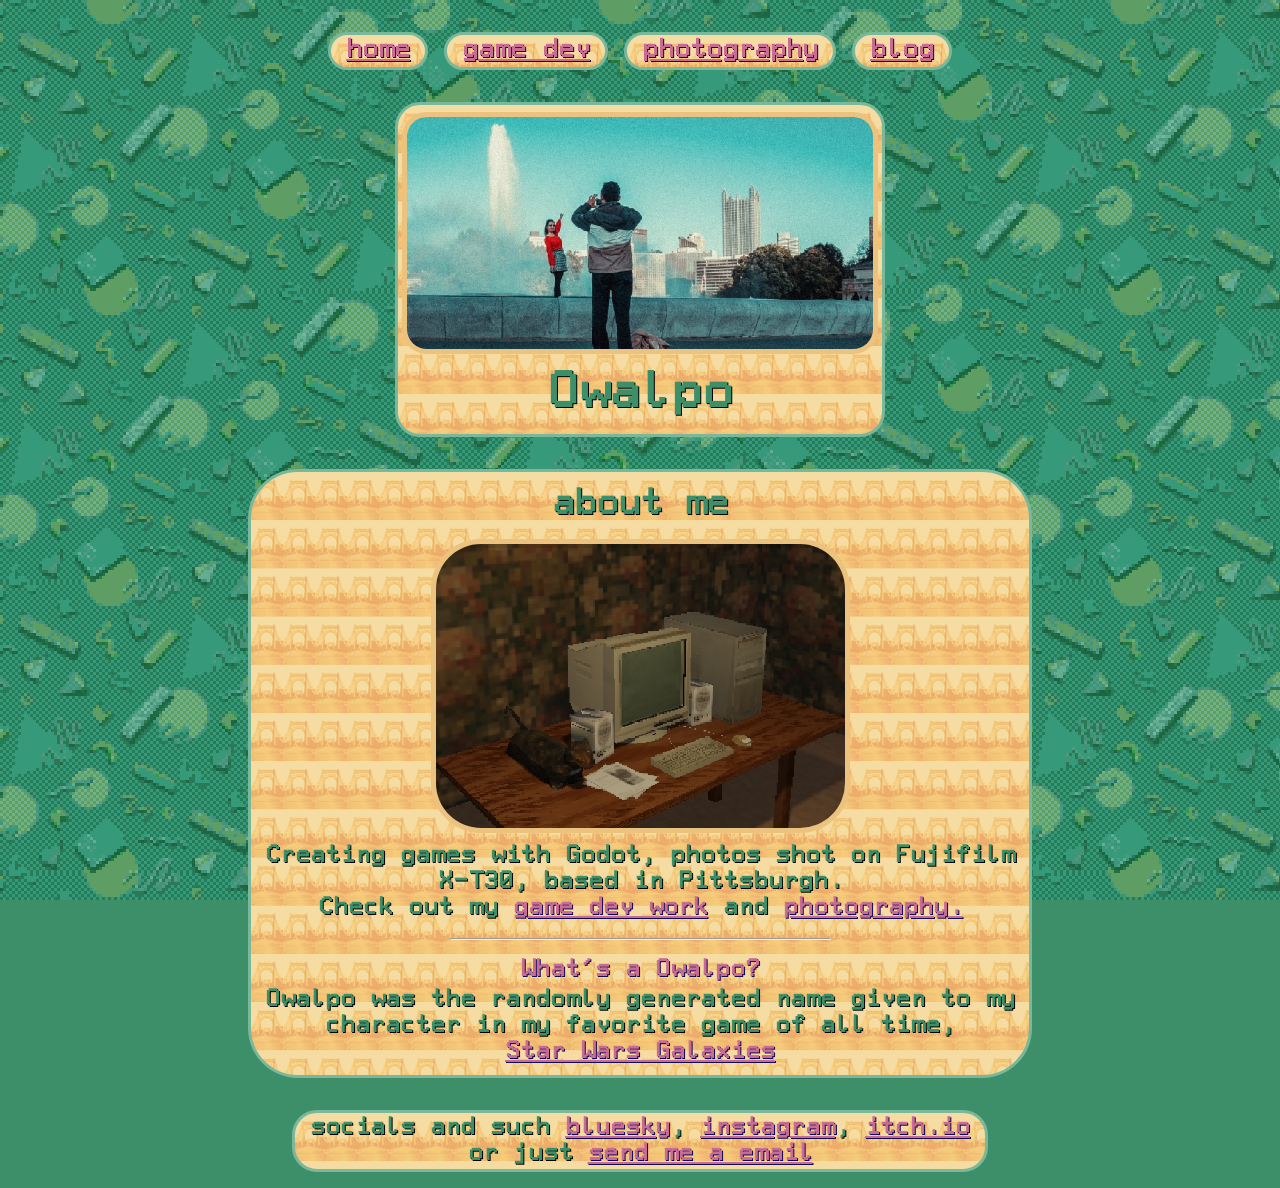
<file: index.html>
<!DOCTYPE html>
<html lang="en">
<head>
	<meta charset="UTF-8">
    <meta name="viewport" content="width=device-width, initial-scale=1.0">
	<title>Home Page</title>
	<link rel="stylesheet" href="style.css">
</head >
<body>
<div class="top-nav">
	<div class="window">
		<a href="index.html">home</a>
	</div>
	<div class="window">
		<a href="gamedev.html">game dev</a>
	</div>
	<div class="window">
		<a href="photography.html">photography</a>
	</div>
	<div class="window">
		<a href="blog.html">blog</a>
	</div>
</div>
<div id="container">
	<section class="welcome">
		<div class="header">
			<img src="images\header.jpeg">
			<h2>   Owalpo   </h2>
		</div>
	</section>
	<section class="info">
		<div class ="list">
			<h2>about me</h2>
			<img src="images\computer.jpeg" class="infoimages">
			<div style="text-align: center; padding: 2px;">
				<p>Creating games with Godot, photos shot on Fujifilm X-T30, based in Pittsburgh. <br>Check out my <a href="gamedev.html">game dev work</a> and <a href="photography.html">photography.</a></p><hr style="width: 50%"> <p style="color:#C86C94; text-shadow:1px 1px 0px #110955;">What's a Owalpo?</p> Owalpo was the randomly generated name given to my character in my favorite game of all time,<br> <a href="https://en.wikipedia.org/wiki/Star_Wars_Galaxies">Star Wars Galaxies</a>
			</div>
		</div>
	</section>
</div>
<section class="info">
	<div class="window">
		socials and such
		<a href="https://bsky.app/profile/owalpo.com">bluesky</a>, <a href="https://www.instagram.com/owalpo/">instagram</a>, <a href="https://owalpo.itch.io/">itch.io</a>
		<center>or just <a href="mailto:wwrv1c9k3@mozmail.com">send me a email</a> </center>
	</div>
</section>	
<body>
</html>
</file>
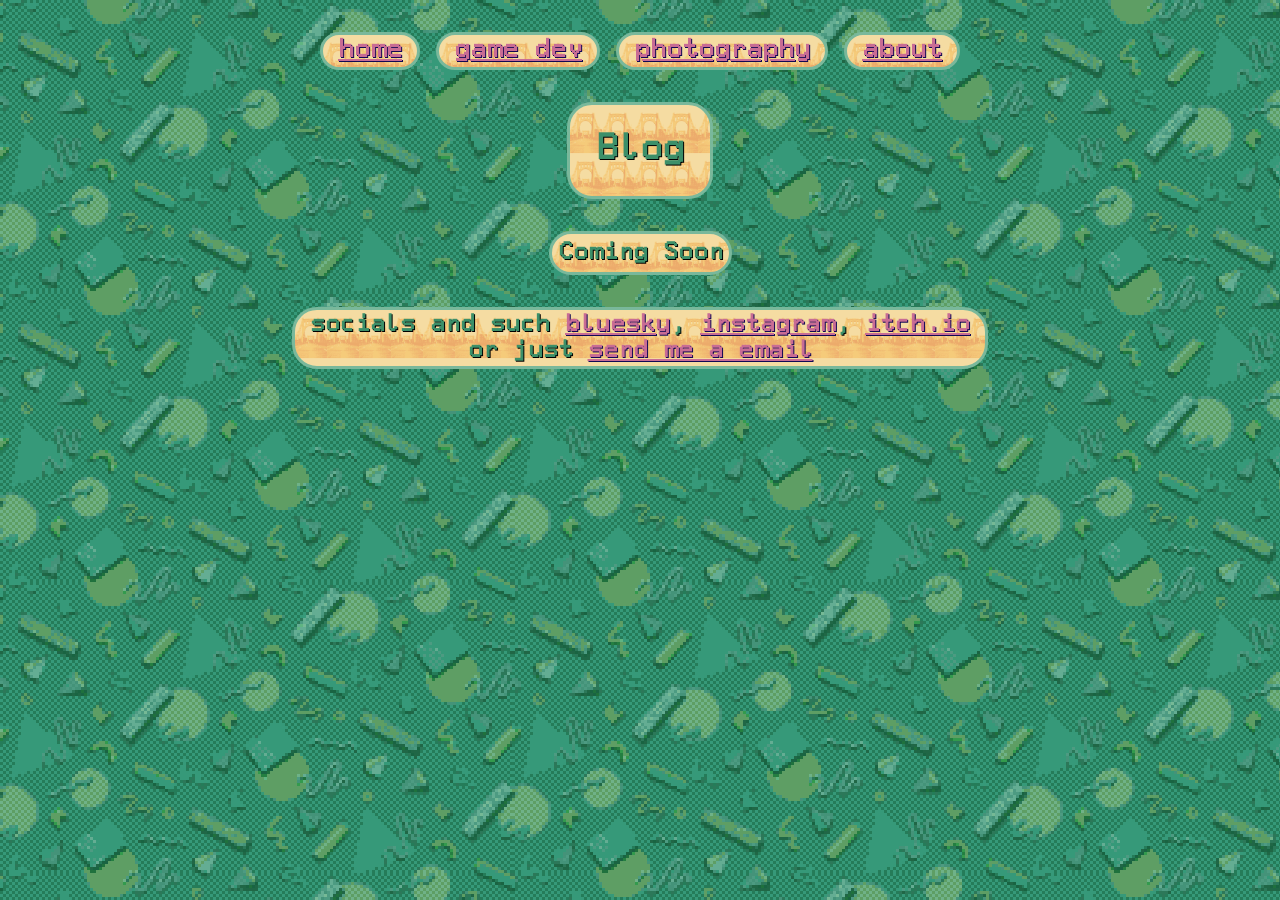
<file: blog.html>
<!DOCTYPE html>
<html lang="en">
<head> 
	<meta charset="UTF-8">
    <meta name="viewport" content="width=device-width, initial-scale=1.0">
	<title>blog</title>
	<link rel="stylesheet" href="style.css">
</head >
<body>
<div class="top-nav">
	<div class="window">
		<a href="index.html">home</a>
	</div>
	<div class="window">
		<a href="gamedev.html">game dev</a>
	</div>
	<div class="window">
		<a href="photography.html">photography</a>
	</div>
	<div class="window">
		<a href="about.html">about</a>
	</div>
</div>
<div id="container">
	<section class="info">
	<div class ="window" style="padding: 16px">
		<h2> Blog </h2>
	</section>
</div>
<div id="container">
	<section class="info">
	<div class ="window" style="padding: 2px">
		<p>Coming Soon</p>
	</section>
</div>
<section class="info">
	<div class="window">
		socials and such
		<a href="https://bsky.app/profile/owalpo.com">bluesky</a>, <a href="https://www.instagram.com/owalpo/">instagram</a>, <a href="https://owalpo.itch.io/">itch.io</a>
		<center>or just <a href="mailto:wwrv1c9k3@mozmail.com">send me a email</a> </center>
	</div>
</section>	
<body>
</html>
</file>
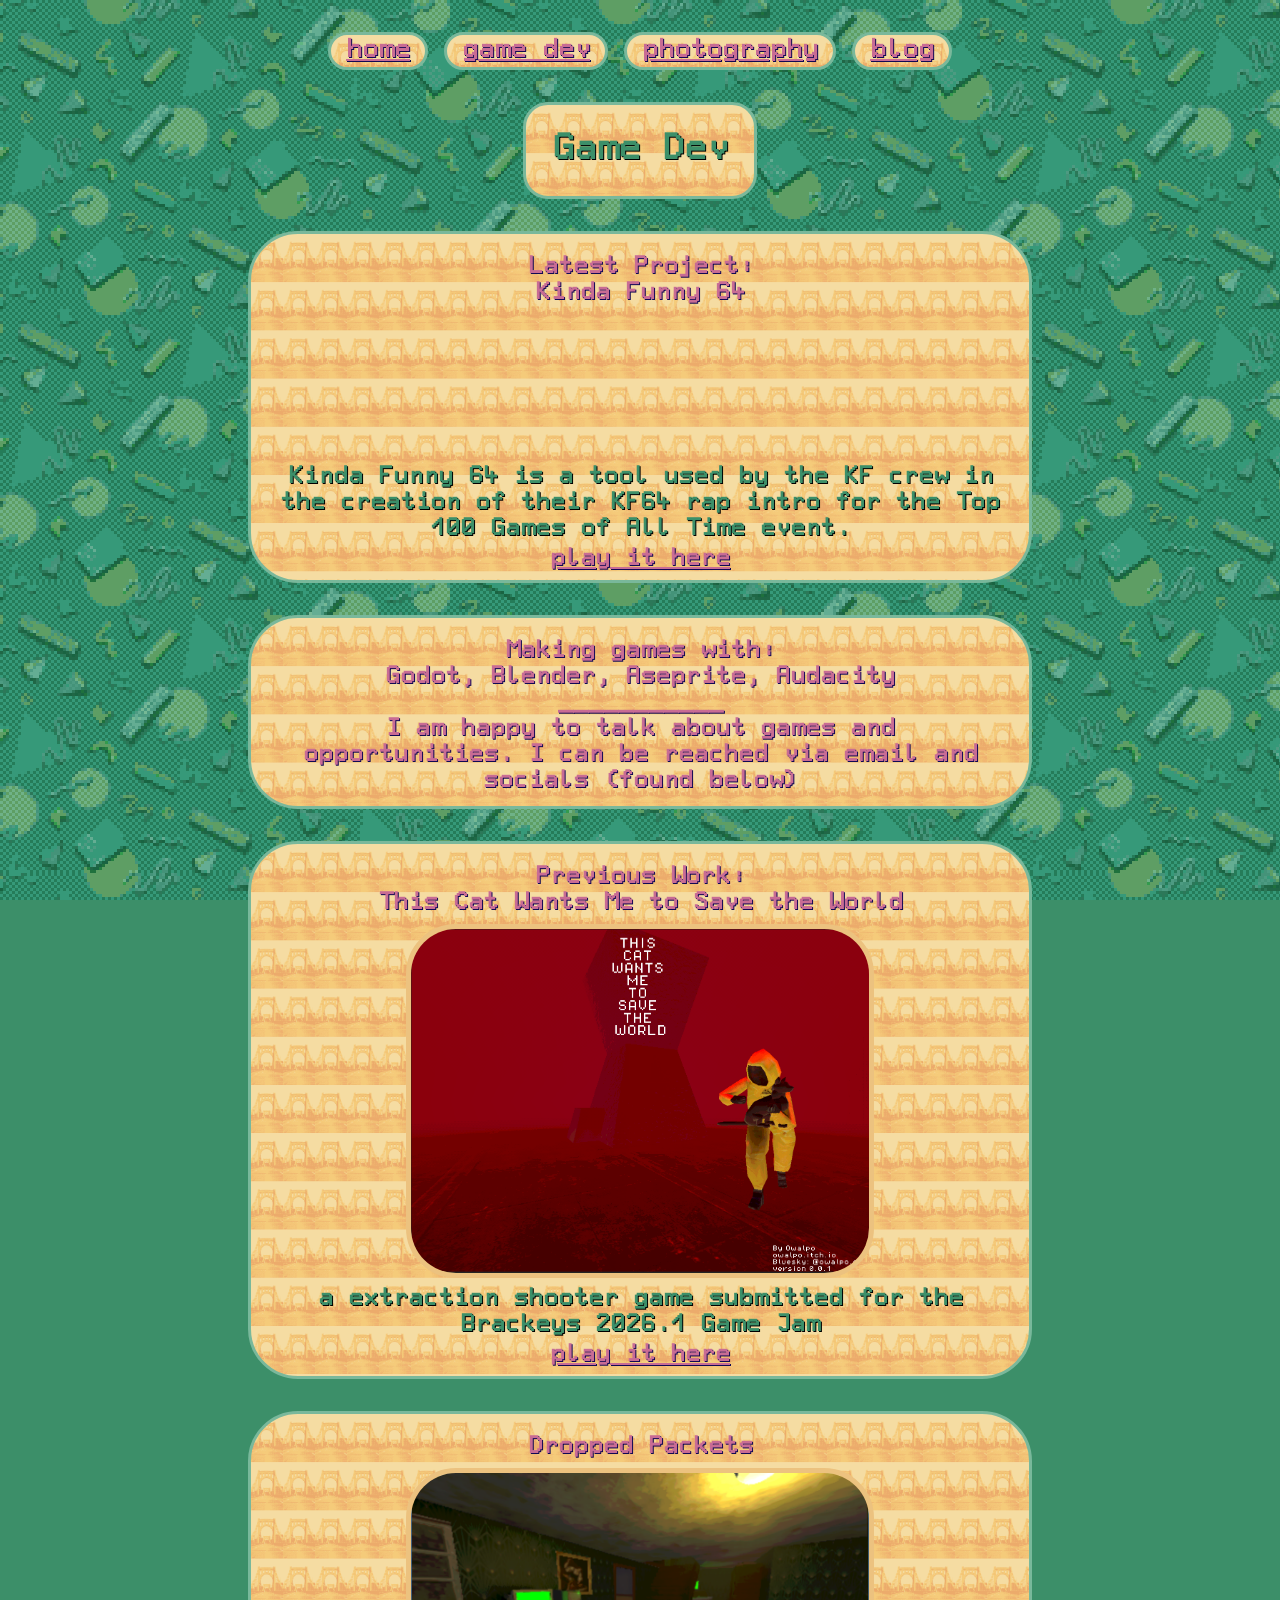
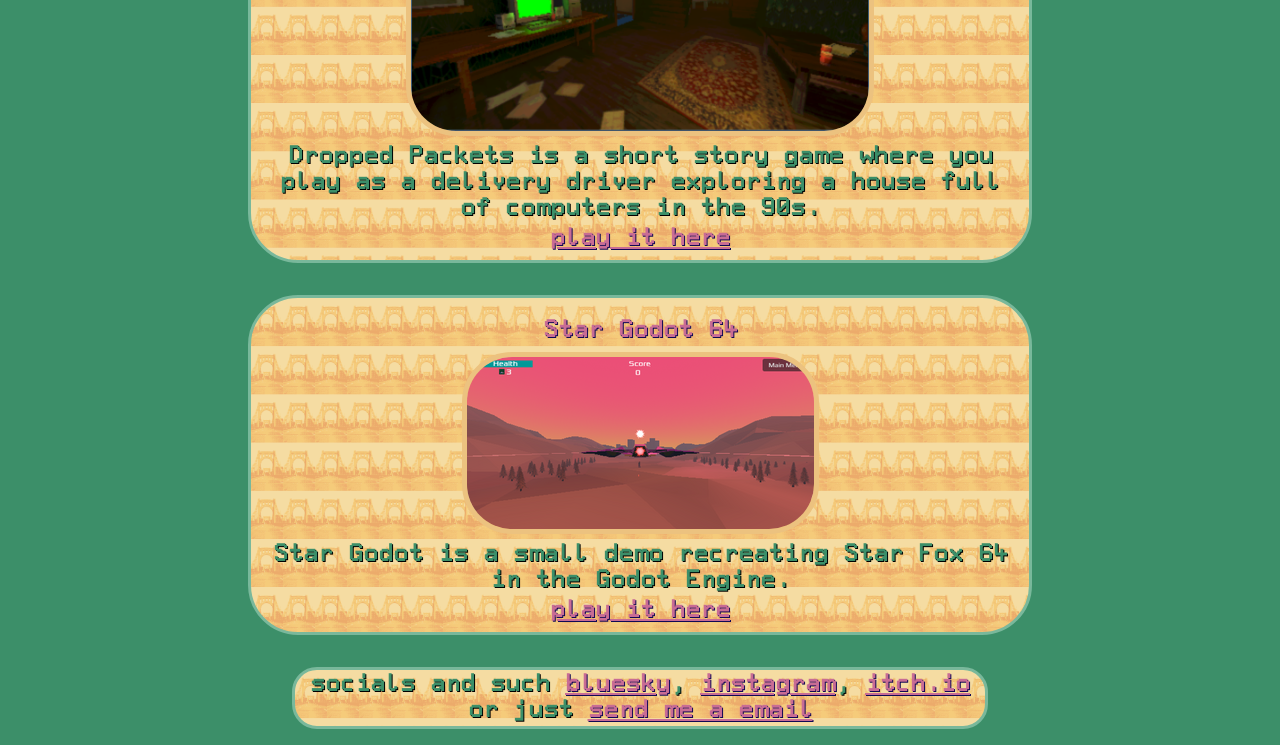
<file: gamedev.html>
<!DOCTYPE html>
<html lang="en">
<head> 
	<meta charset="UTF-8">
    <meta name="viewport" content="width=device-width, initial-scale=1.0">
	<title>game dev</title>
	<link rel="stylesheet" href="style.css">
</head >
<body>
<div class="top-nav">
	<div class="window">
		<a href="index.html">home</a>
	</div>
	<div class="window">
		<a href="gamedev.html">game dev</a>
	</div>
	<div class="window">
		<a href="photography.html">photography</a>
	</div>
	<div class="window">
		<a href="blog.html">blog</a>
	</div>
</div>
<div id="container">
	<section class="info">
	<div class ="window" style="padding: 16px">
		<h2> Game Dev </h2>
	</div>
	</section>
</div>
<div id="container">
	<section class="info">
		<div class ="list">
			<p class="title">Latest Project:<br>
			Kinda Funny 64</p>
			<iframe src="https://www.youtube.com/embed/CD7bFHFtFhk?si=ykWd28kH-kMbJkBl" title="YouTube video player" frameborder="0" allow="accelerometer; autoplay; clipboard-write; encrypted-media; gyroscope; picture-in-picture; web-share" referrerpolicy="strict-origin-when-cross-origin" allowfullscreen></iframe>
			<p> Kinda Funny 64 is a tool used by the KF crew in the creation of their KF64 rap intro for the Top 100 Games of All Time event.</p>
			<a href="https://owalpo.itch.io/kinda-funny-64">play it here</a>
		</div>
	</section>
</div>
<div id="container">
	<section class="info">
		<div class ="list">
			<p class="title">Making games with:<br>
			Godot, Blender, Aseprite, Audacity<br>___________<br>
			I am happy to talk about games and opportunities. I can be reached via email and socials (found below) </p>
		</div>
	</section>
</div>
<div id="container">
	<section class="info">
		<div class ="list">
			<p class="title">Previous Work:<br>
			This Cat Wants Me to Save the World</p>
			<img src="images\catsave.png" class="infoimages">
			<p> a extraction shooter game submitted for the Brackeys 2026.1 Game Jam</p>
			<a href="https://owalpo.itch.io/cat-save-the-world">play it here</a>
		</div>
	</section>
</div>
<div id="container">
	<section class="info">
		<div class ="list">
			<p class="title">Dropped Packets</p>
			<img src="images\drop.png" class="infoimages">
			<p>Dropped Packets is a short story game where you play as a delivery driver exploring a house full of computers in the 90s.</p>
			<a href="https://owalpo.itch.io/dropped-packets">play it here</a>
		</div>
	</section>
	<section class="info">
		<div class ="list">
			<p class="title">Star Godot 64</p>
			<img src="images\star.png" class="infoimages">
			<p>Star Godot is a small demo recreating Star Fox 64 in the Godot Engine.</p>
			<a href="https://owalpo.itch.io/star-godot">play it here</a>
		</div>
	</section>
</div>
<section class="info">
	<div class="window">
		socials and such
		<a href="https://bsky.app/profile/owalpo.com">bluesky</a>, <a href="https://www.instagram.com/owalpo/">instagram</a>, <a href="https://owalpo.itch.io/">itch.io</a>
		<center>or just <a href="mailto:wwrv1c9k3@mozmail.com">send me a email</a> </center>
	</div>
</section>	
<body>
</html>
</file>
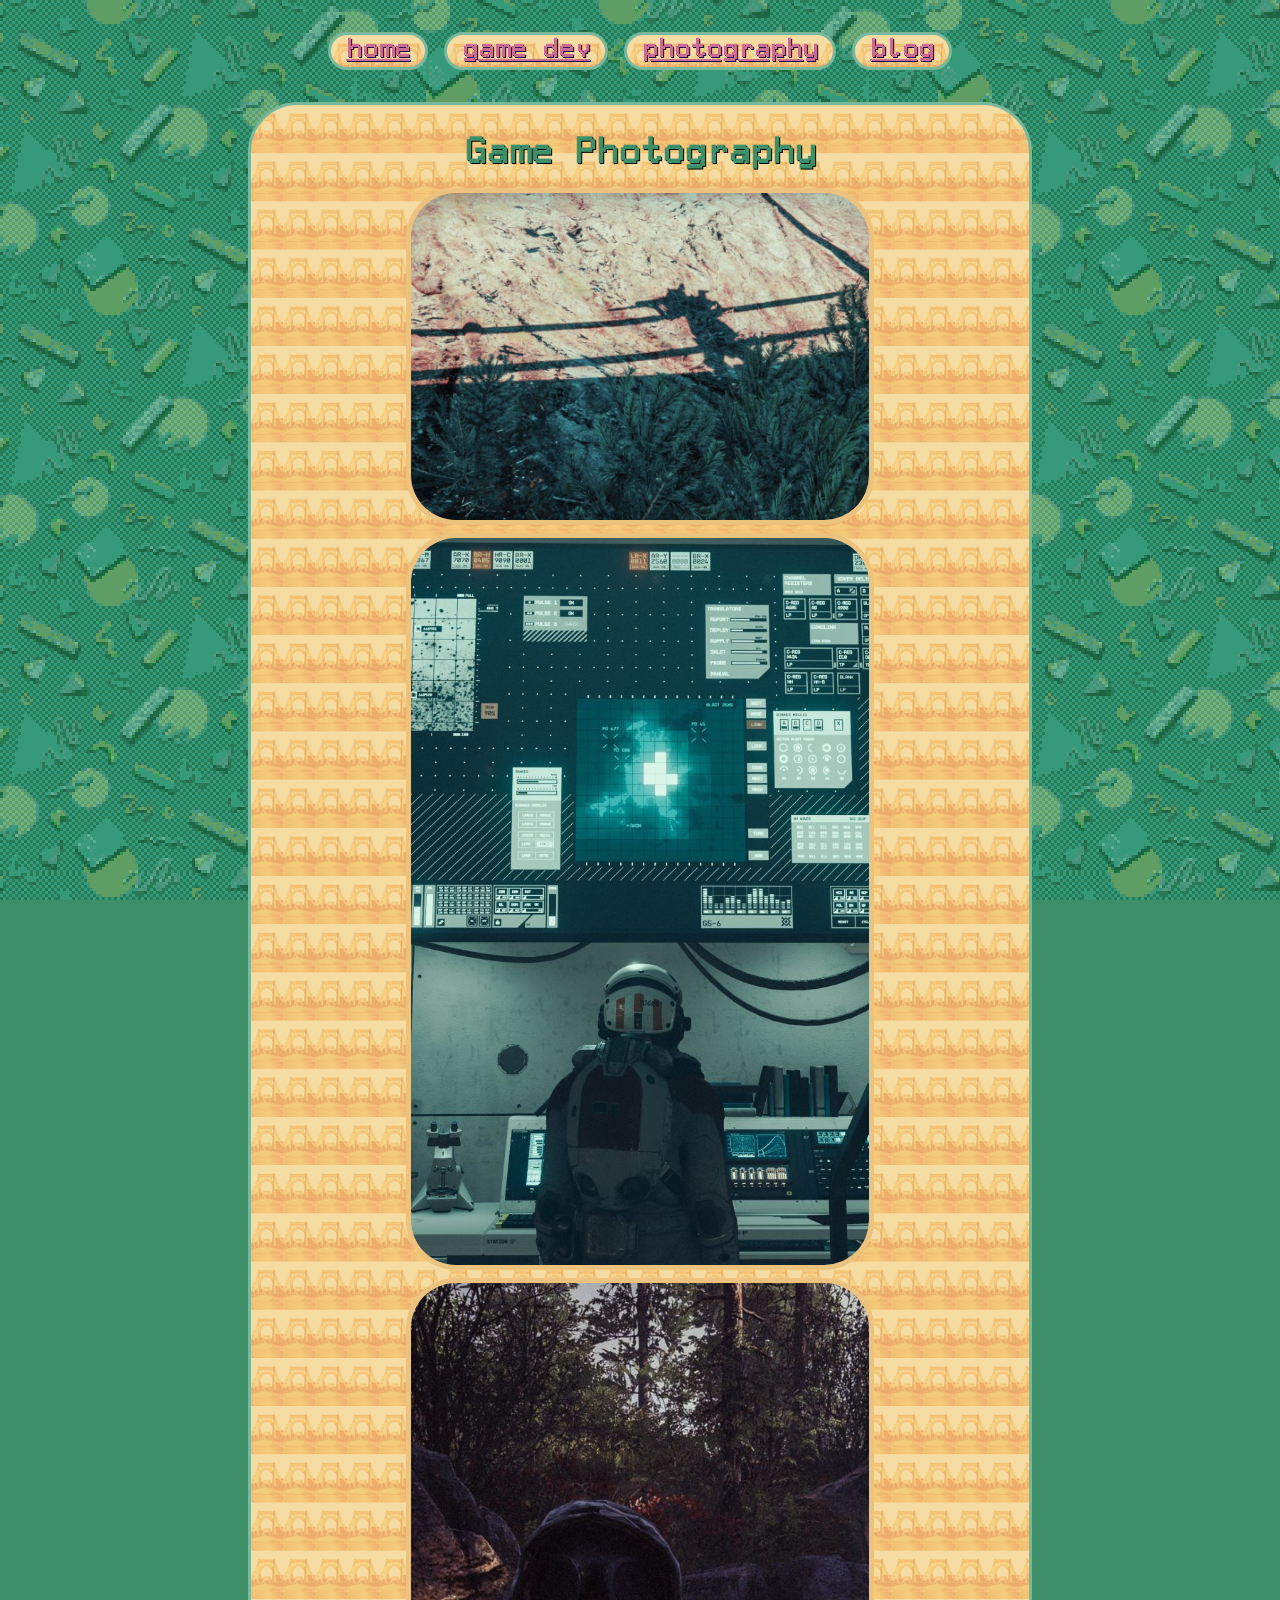
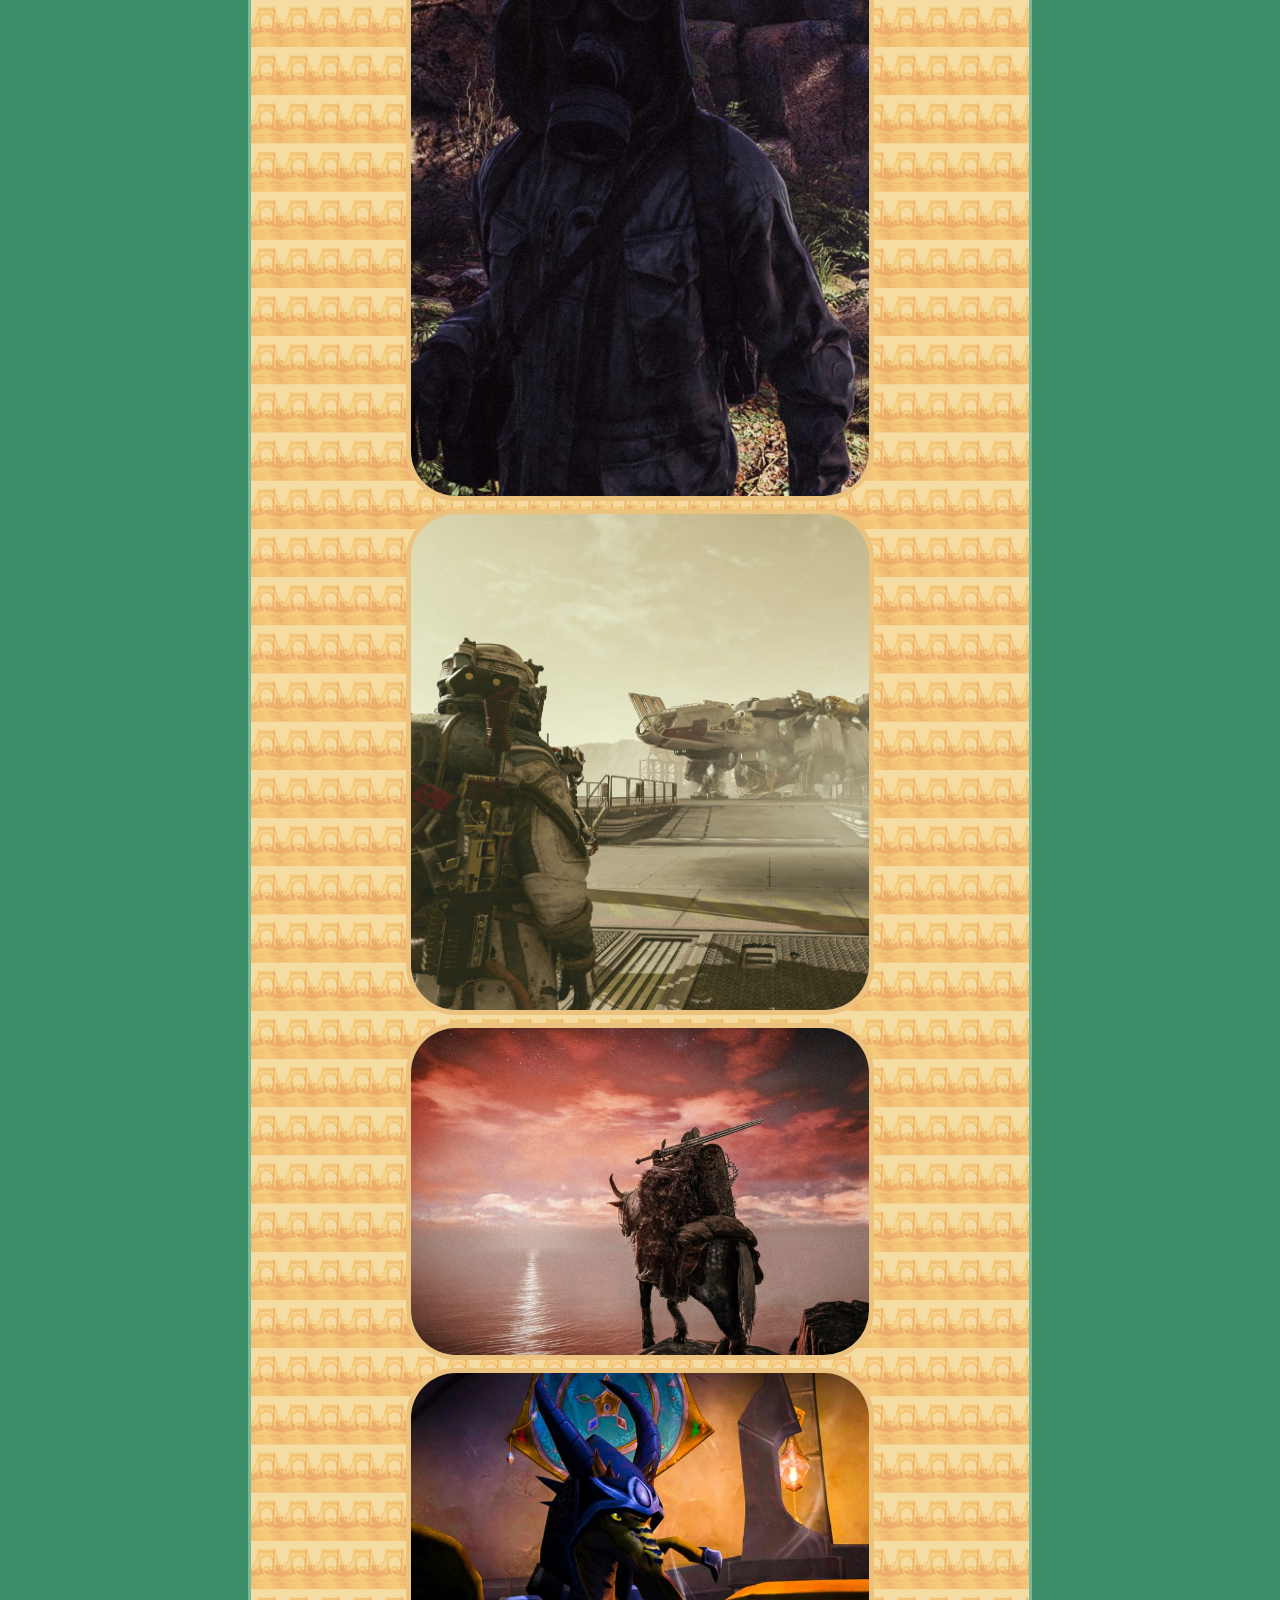
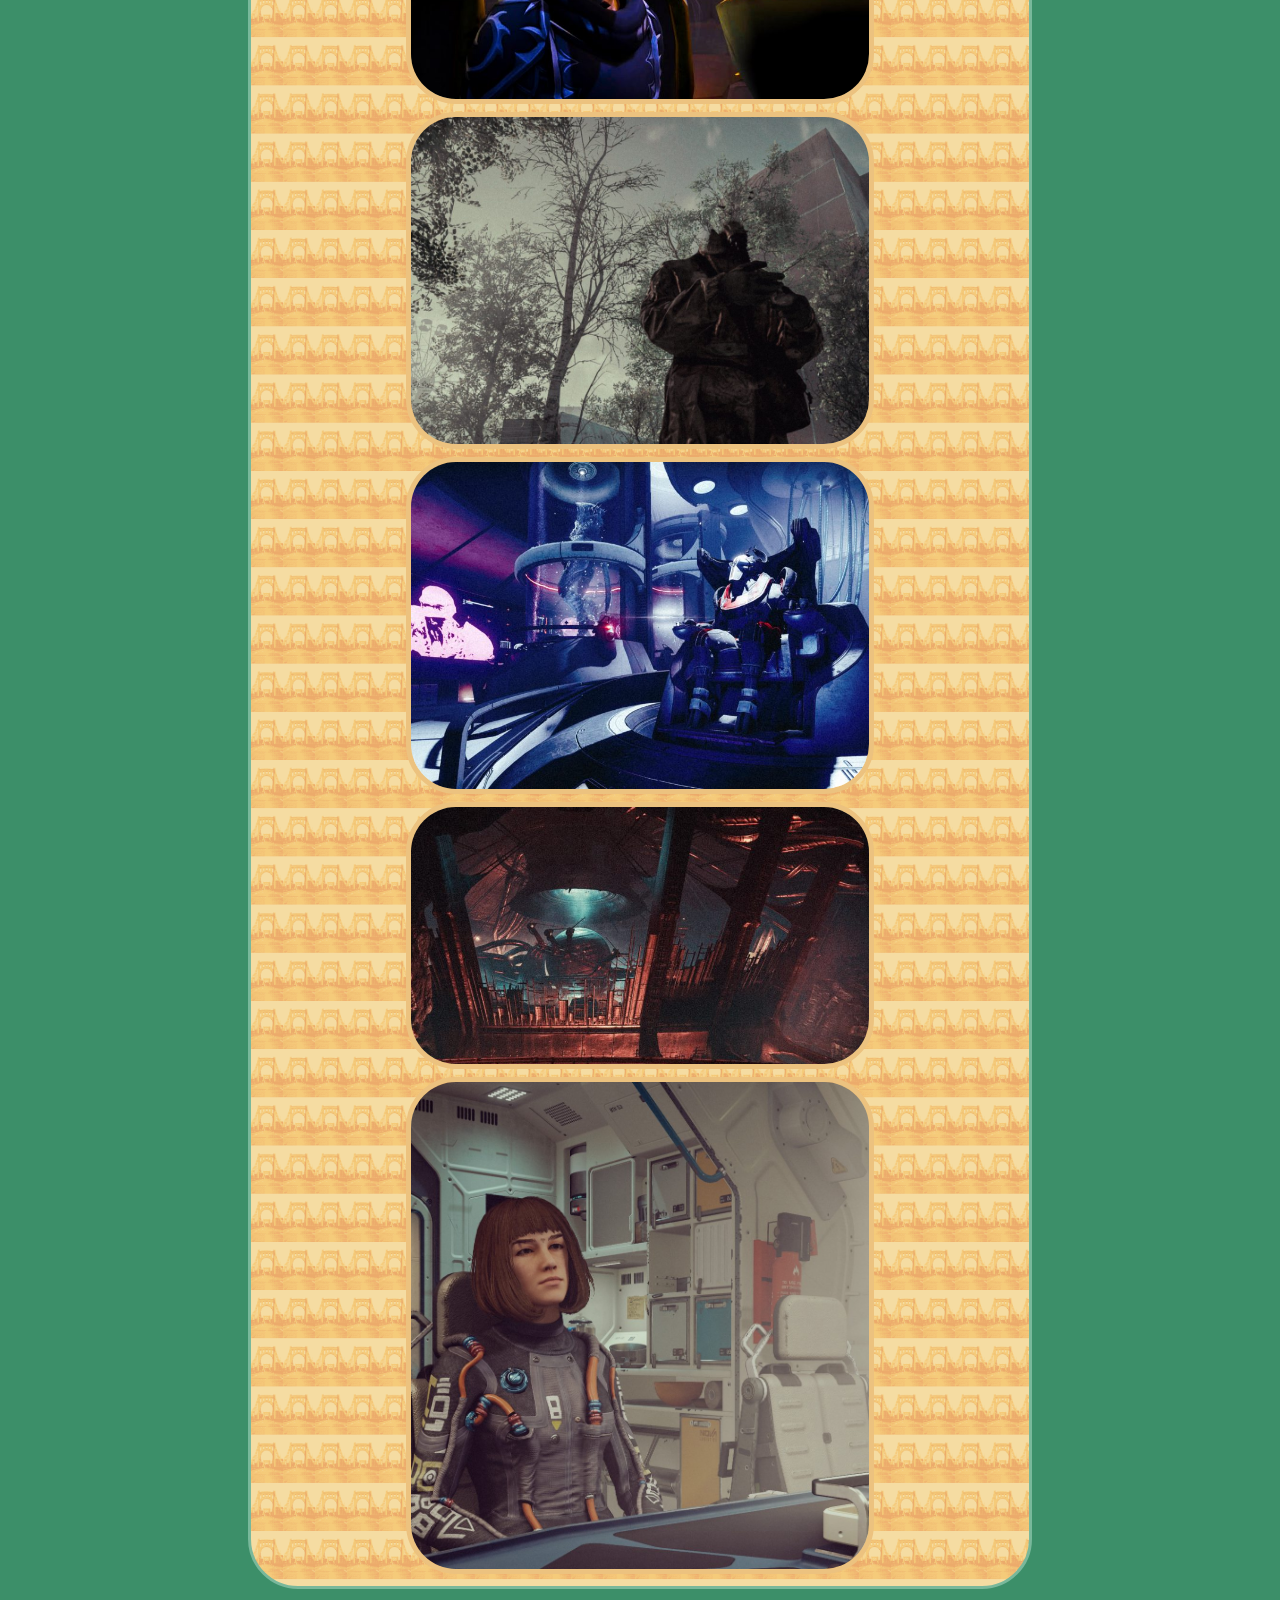
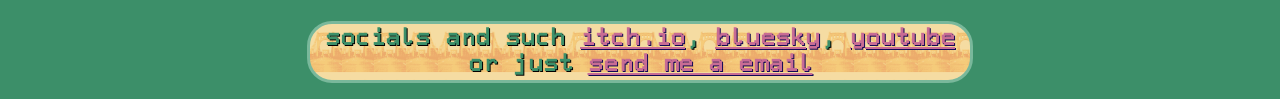
<file: gamephotography.html>
<!DOCTYPE html>
<html lang="en">
<head> 
	<meta charset="UTF-8">
    <meta name="viewport" content="width=device-width, initial-scale=1.0">
	<title>game photography</title>
	<link rel="stylesheet" href="style.css">
</head >
<body>
<div class="top-nav">
	<div class="window">
		<a href="index.html">home</a>
	</div>
	<div class="window">
		<a href="gamedev.html">game dev</a>
	</div>
	<div class="window">
		<a href="photography.html">photography</a>
	</div>
	<div class="window">
		<a href="blog.html">blog</a>
	</div>
</div>
<div id="container">
	<section class="info">
		<div class ="list">
			<h2 style="padding-top: 16px; padding-left: 16px; padding-right:16px">Game Photography</h2>
			<img src="images\v1.jpeg" class="infoimages">
			<img src="images\v2.jpeg" class="infoimages">
			<img src="images\v3.jpeg" class="infoimages">
			<img src="images\v4.jpeg" class="infoimages">
			<img src="images\v5.jpeg" class="infoimages">
			<img src="images\v6.jpeg" class="infoimages">
			<img src="images\v7.jpeg" class="infoimages">
			<img src="images\v8.jpeg" class="infoimages">
			<img src="images\v9.jpeg" class="infoimages">
			<img src="images\v10.jpeg" class="infoimages">
		</div>
	</section>
</div>

<section class="info">
	<div class="window">
		socials and such
		<a href="https://owalpo.itch.io/">itch.io</a>, <a href="https://bsky.app/profile/owalpo.com">bluesky</a>, <a href="https://www.youtube.com/@Owalpo">youtube</a>
		<center>or just <a href="mailto:wwrv1c9k3@mozmail.com">send me a email</a> </center>
	</div>
</section>	
<body>
</html>
</file>
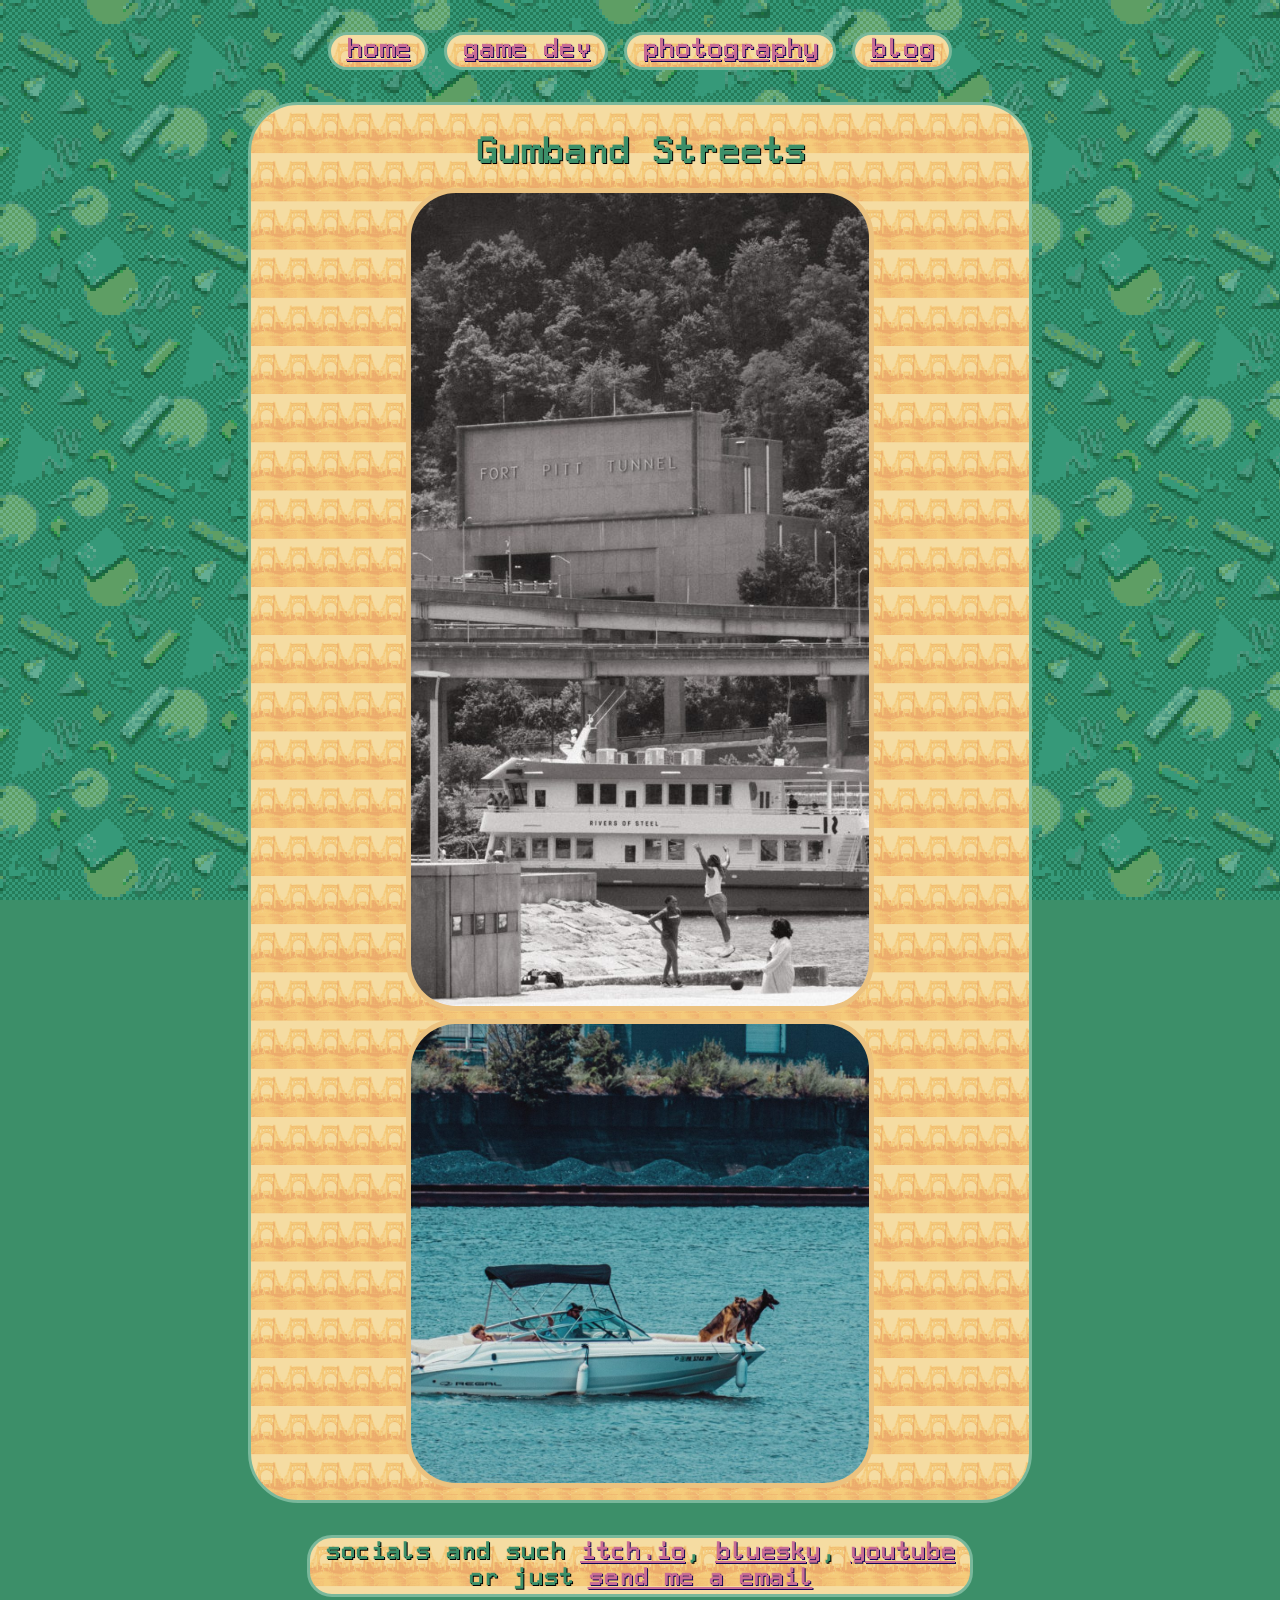
<file: gumbandstreets.html>
<!DOCTYPE html>
<html lang="en">
<head> 
	<meta charset="UTF-8">
    <meta name="viewport" content="width=device-width, initial-scale=1.0">
	<title>gumband streets</title>
	<link rel="stylesheet" href="style.css">
</head >
<body>
<div class="top-nav">
	<div class="window">
		<a href="index.html">home</a>
	</div>
	<div class="window">
		<a href="gamedev.html">game dev</a>
	</div>
	<div class="window">
		<a href="photography.html">photography</a>
	</div>
	<div class="window">
		<a href="blog.html">blog</a>
	</div>
</div>
<div id="container">
	<section class="info">
		<div class ="list">
			<h2 style="padding-top: 16px; padding-left: 16px; padding-right:16px">Gumband Streets</h2>
			<img src="images\g1.jpeg" class="infoimages">
			<img src="images\g2.jpeg" class="infoimages">
		</div>
	</section>
</div>

<section class="info">
	<div class="window">
		socials and such
		<a href="https://owalpo.itch.io/">itch.io</a>, <a href="https://bsky.app/profile/owalpo.com">bluesky</a>, <a href="https://www.youtube.com/@Owalpo">youtube</a>
		<center>or just <a href="mailto:wwrv1c9k3@mozmail.com">send me a email</a> </center>
	</div>
</section>	
<body>
</html>
</file>
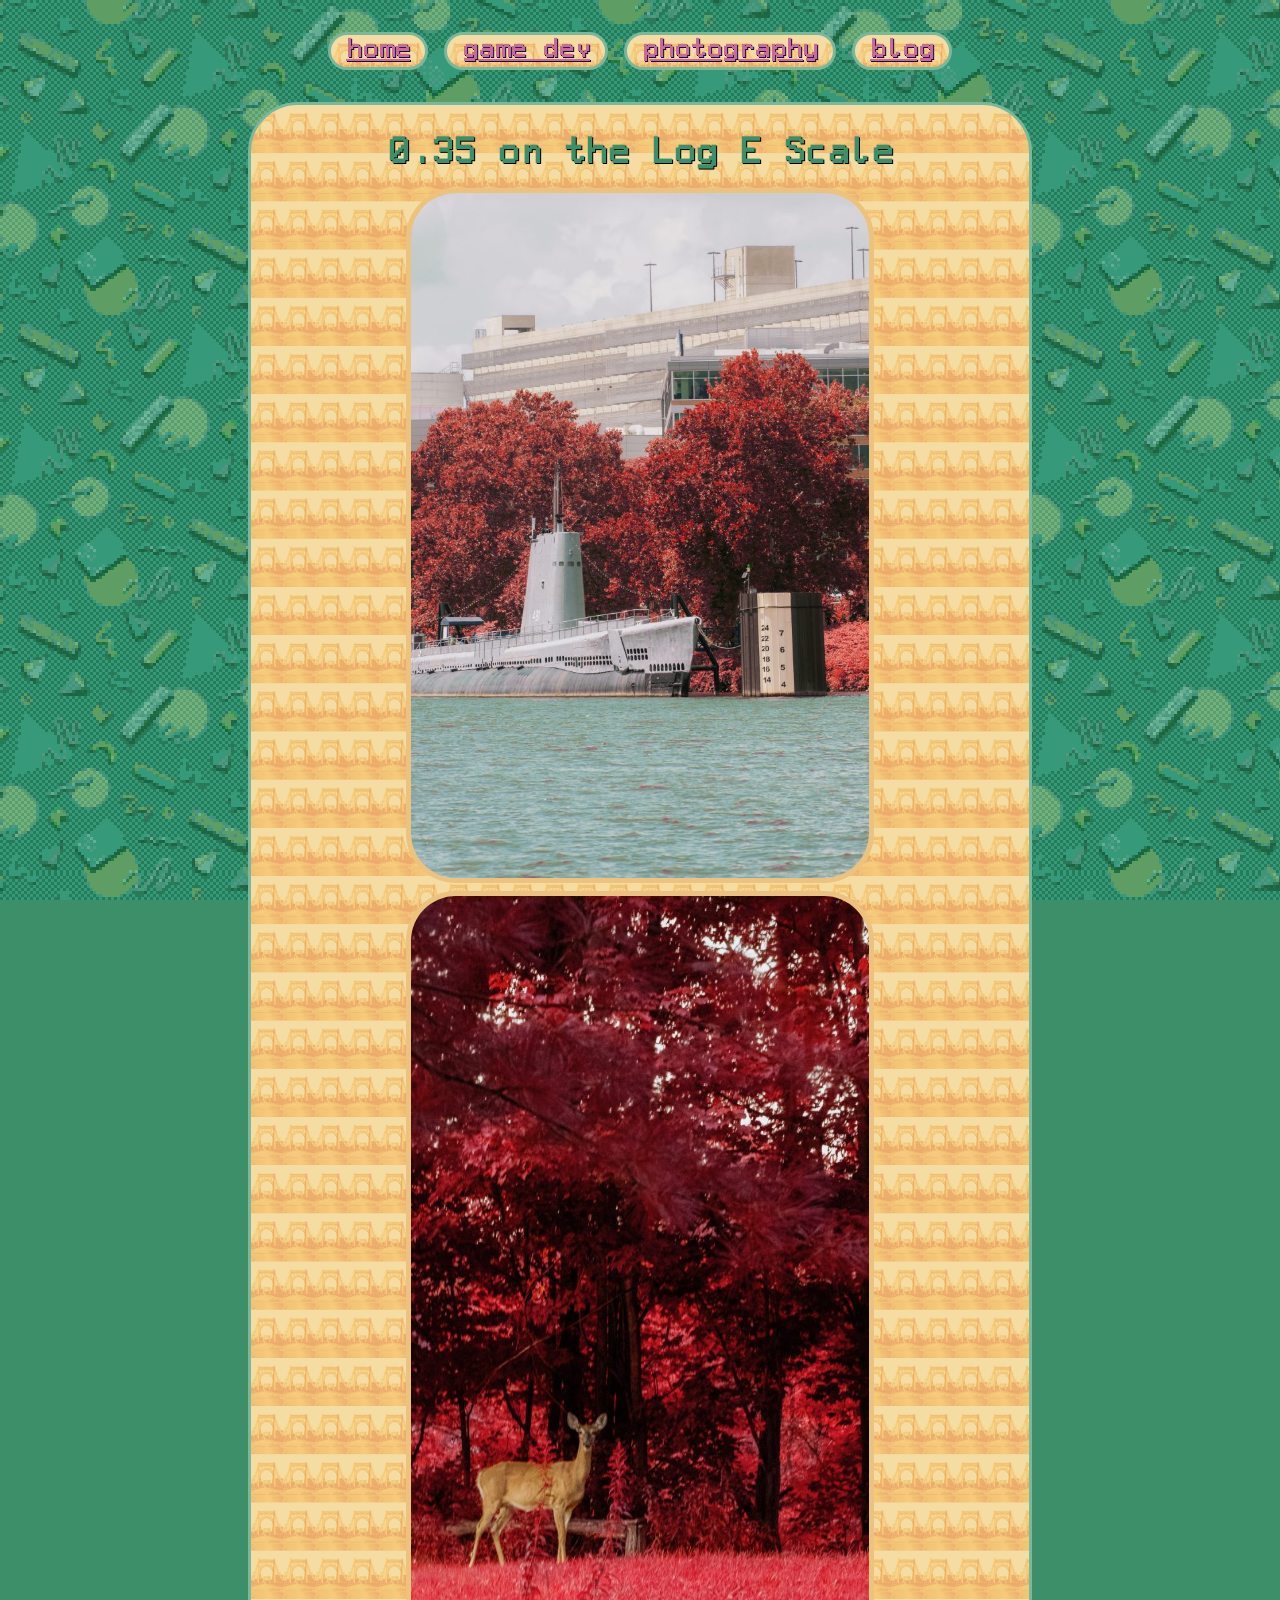
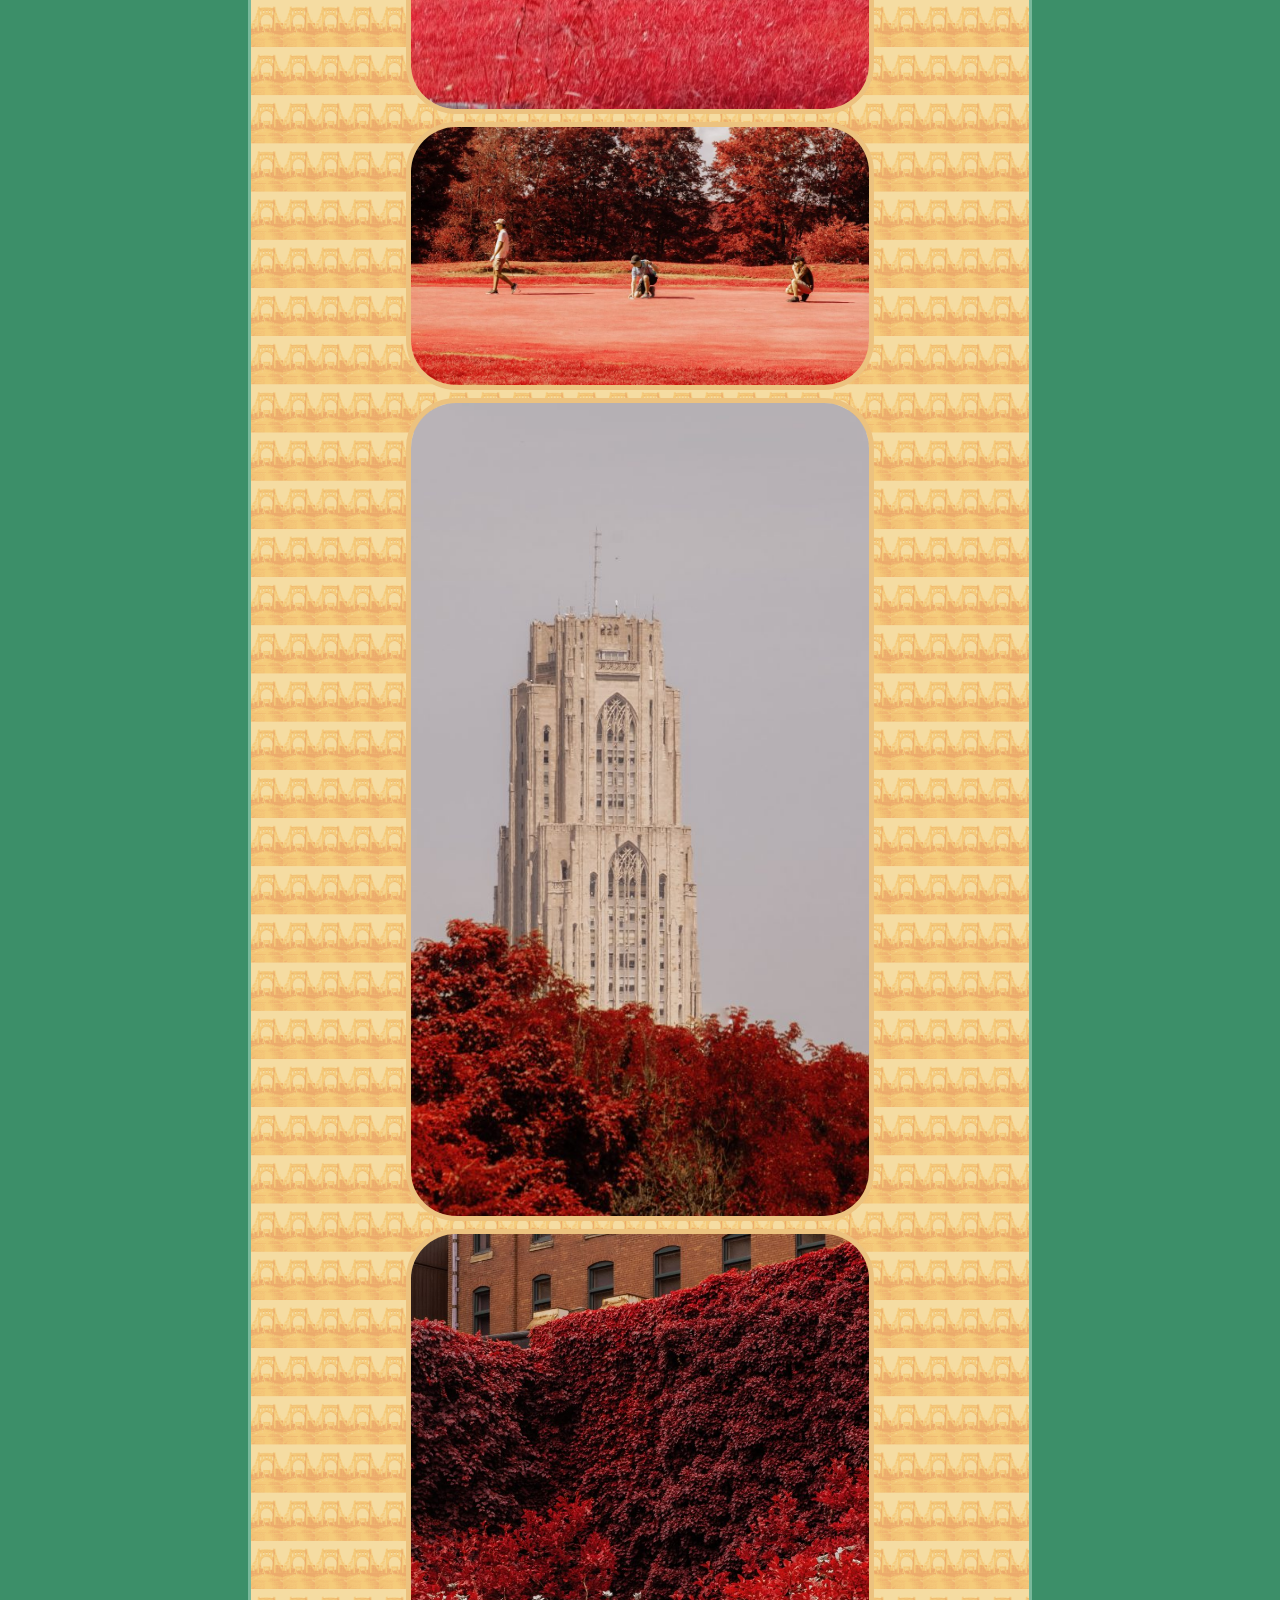
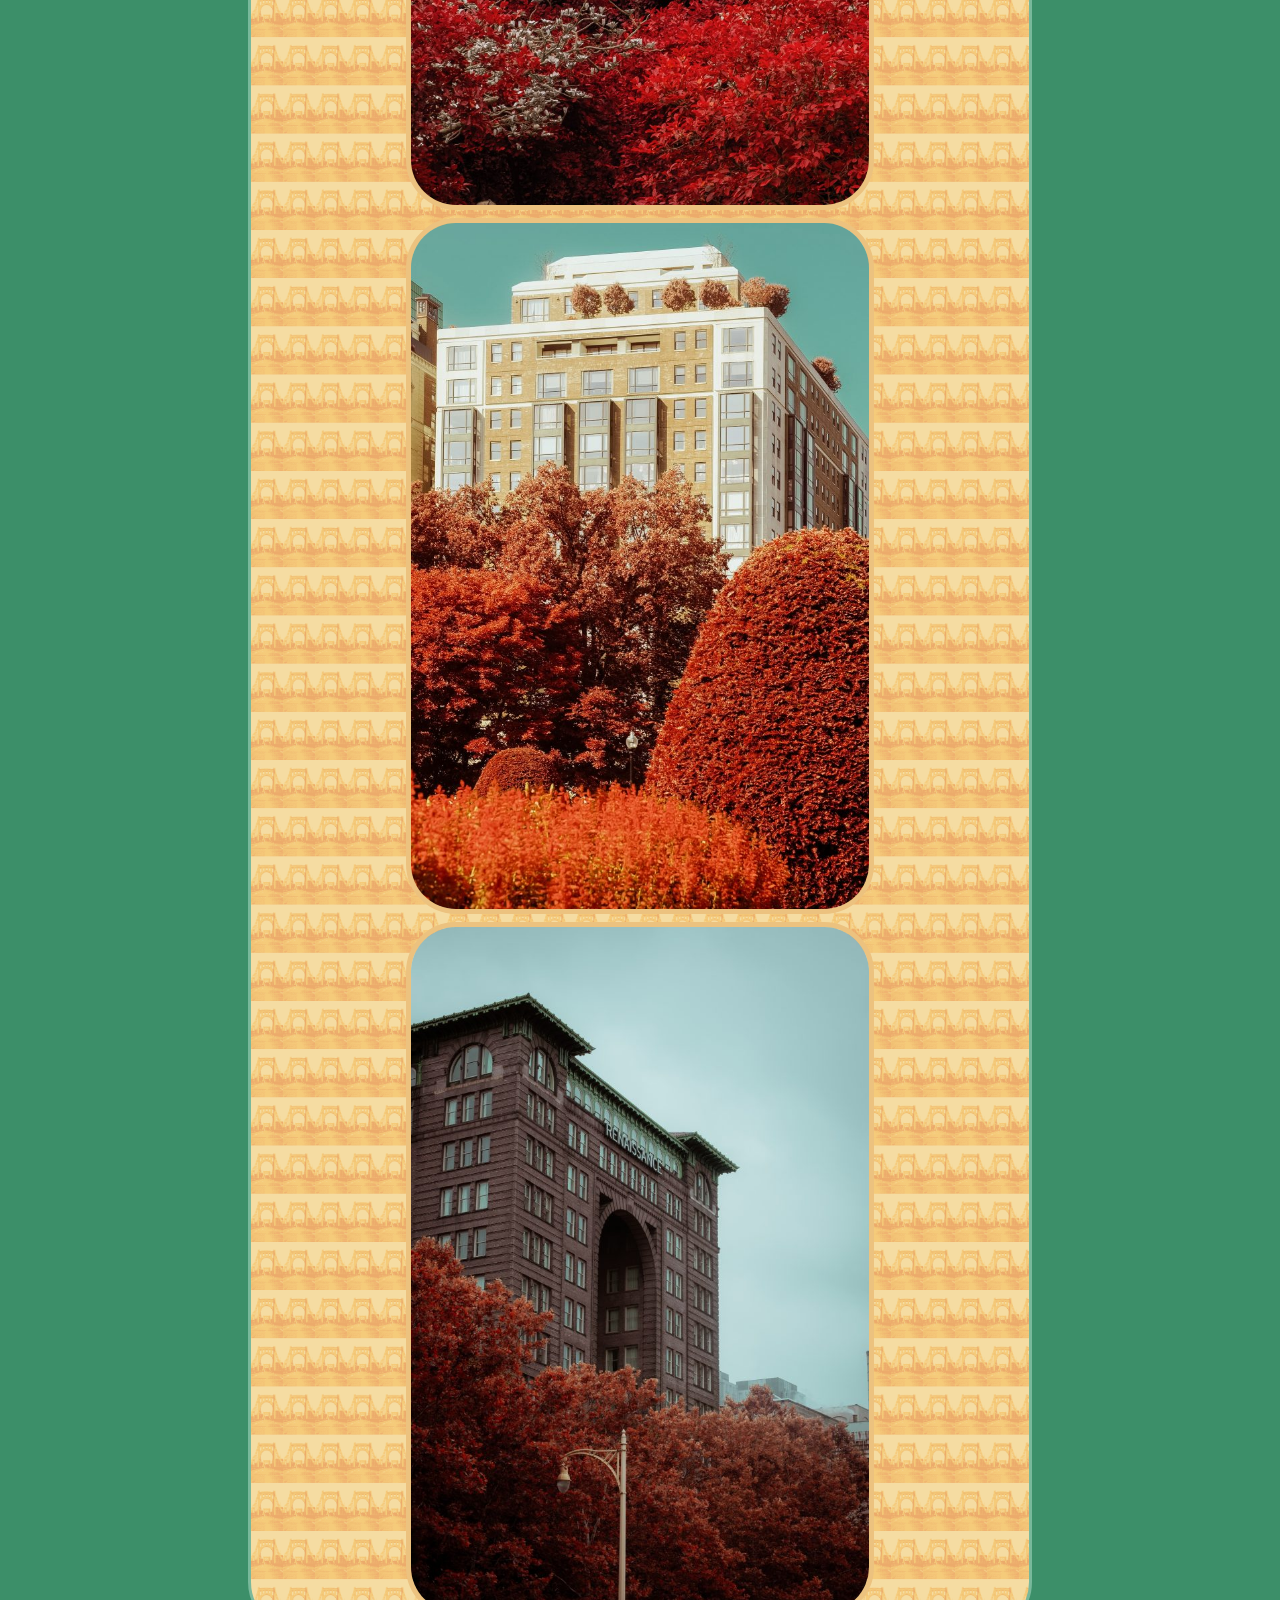
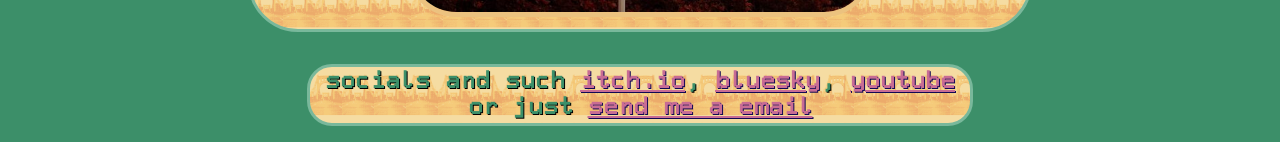
<file: infrared.html>
<!DOCTYPE html>
<html lang="en">
<head> 
	<meta charset="UTF-8">
    <meta name="viewport" content="width=device-width, initial-scale=1.0">
	<title>infrared</title>
	<link rel="stylesheet" href="style.css">
</head >
<body>
<div class="top-nav">
	<div class="window">
		<a href="index.html">home</a>
	</div>
	<div class="window">
		<a href="gamedev.html">game dev</a>
	</div>
	<div class="window">
		<a href="photography.html">photography</a>
	</div>
	<div class="window">
		<a href="blog.html">blog</a>
	</div>
</div>
<div id="container">
	<section class="info">
		<div class ="list">
			<h2 style="padding-top: 16px; padding-left: 16px; padding-right:16px">0.35 on the Log E Scale</h2>
			<img src="images\i1.jpeg" class="infoimages">
			<img src="images\i2.jpeg" class="infoimages">
			<img src="images\i3.jpeg" class="infoimages">
			<img src="images\i4.jpeg" class="infoimages">
			<img src="images\i5.jpeg" class="infoimages">
			<img src="images\i6.jpeg" class="infoimages">
			<img src="images\i7.jpeg" class="infoimages">
		</div>
	</section>
</div>

<section class="info">
	<div class="window">
		socials and such
		<a href="https://owalpo.itch.io/">itch.io</a>, <a href="https://bsky.app/profile/owalpo.com">bluesky</a>, <a href="https://www.youtube.com/@Owalpo">youtube</a>
		<center>or just <a href="mailto:wwrv1c9k3@mozmail.com">send me a email</a> </center>
	</div>
</section>	
<body>
</html>
</file>
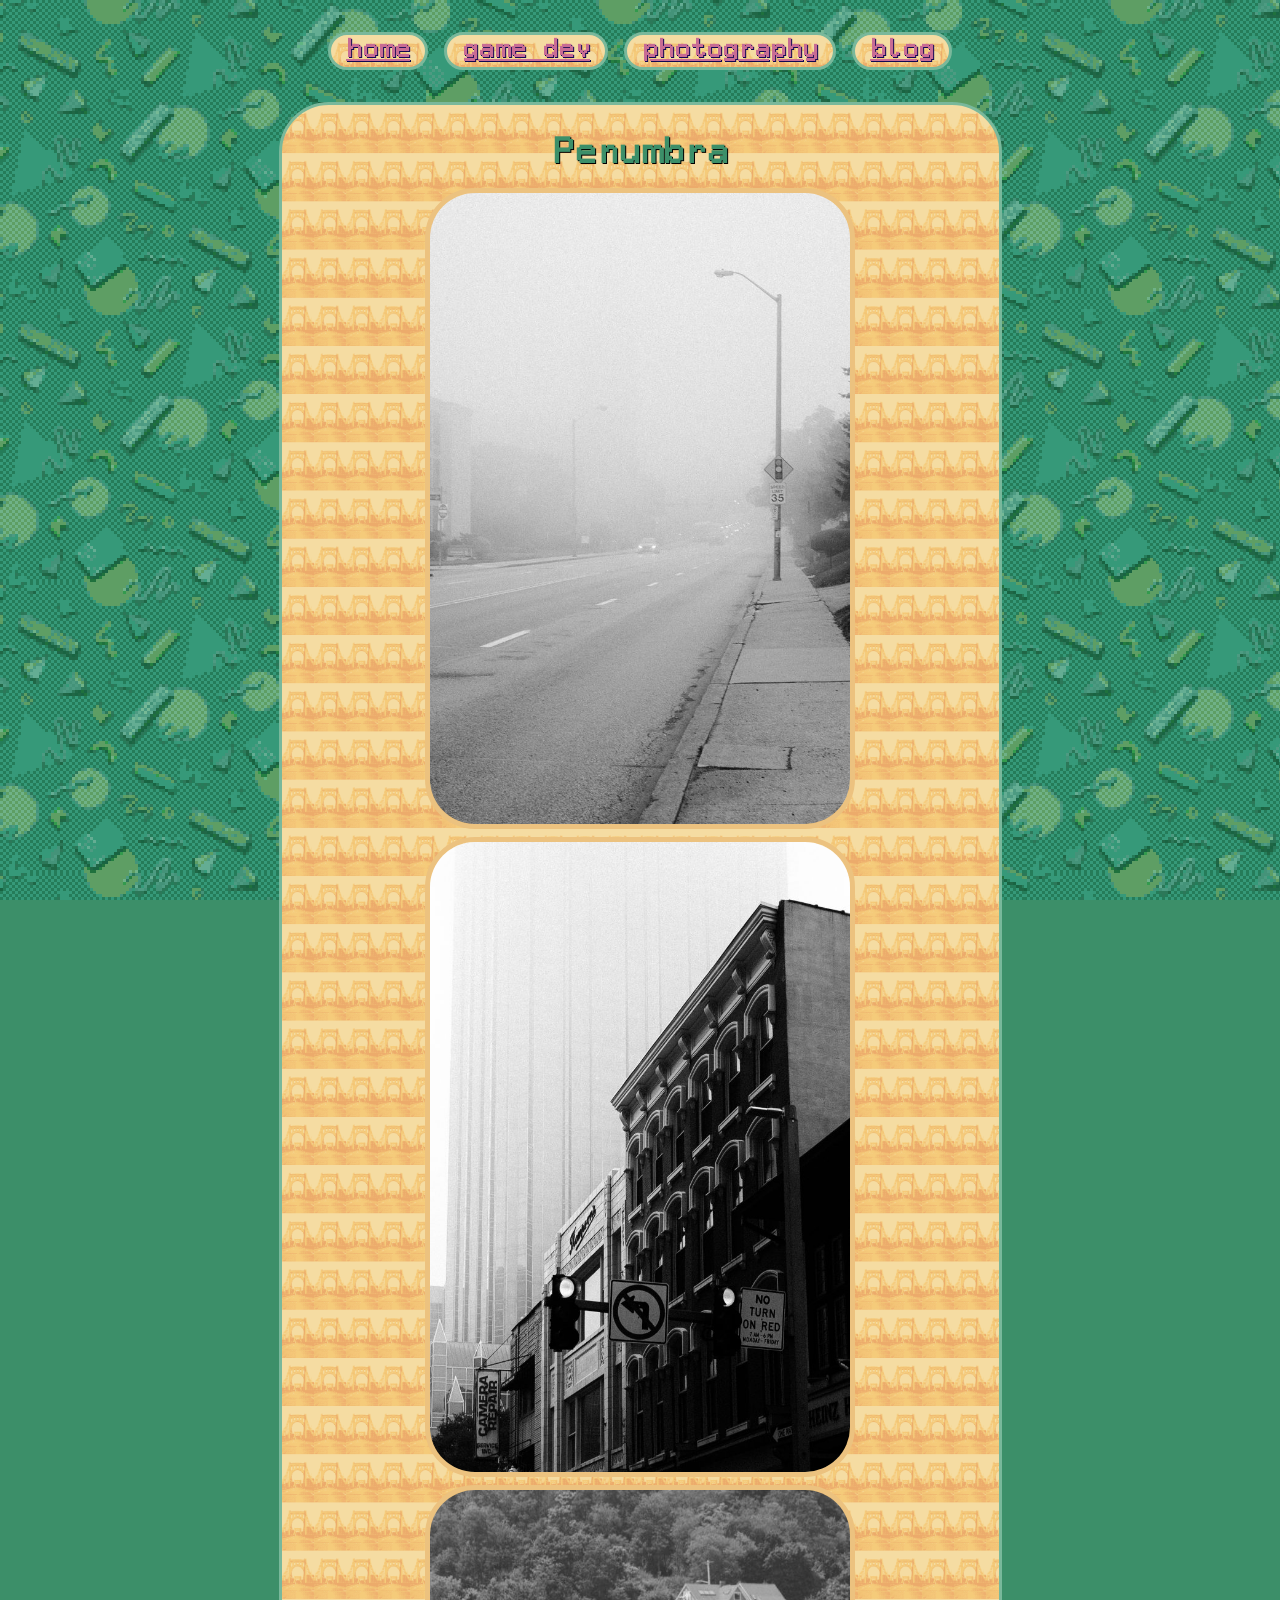
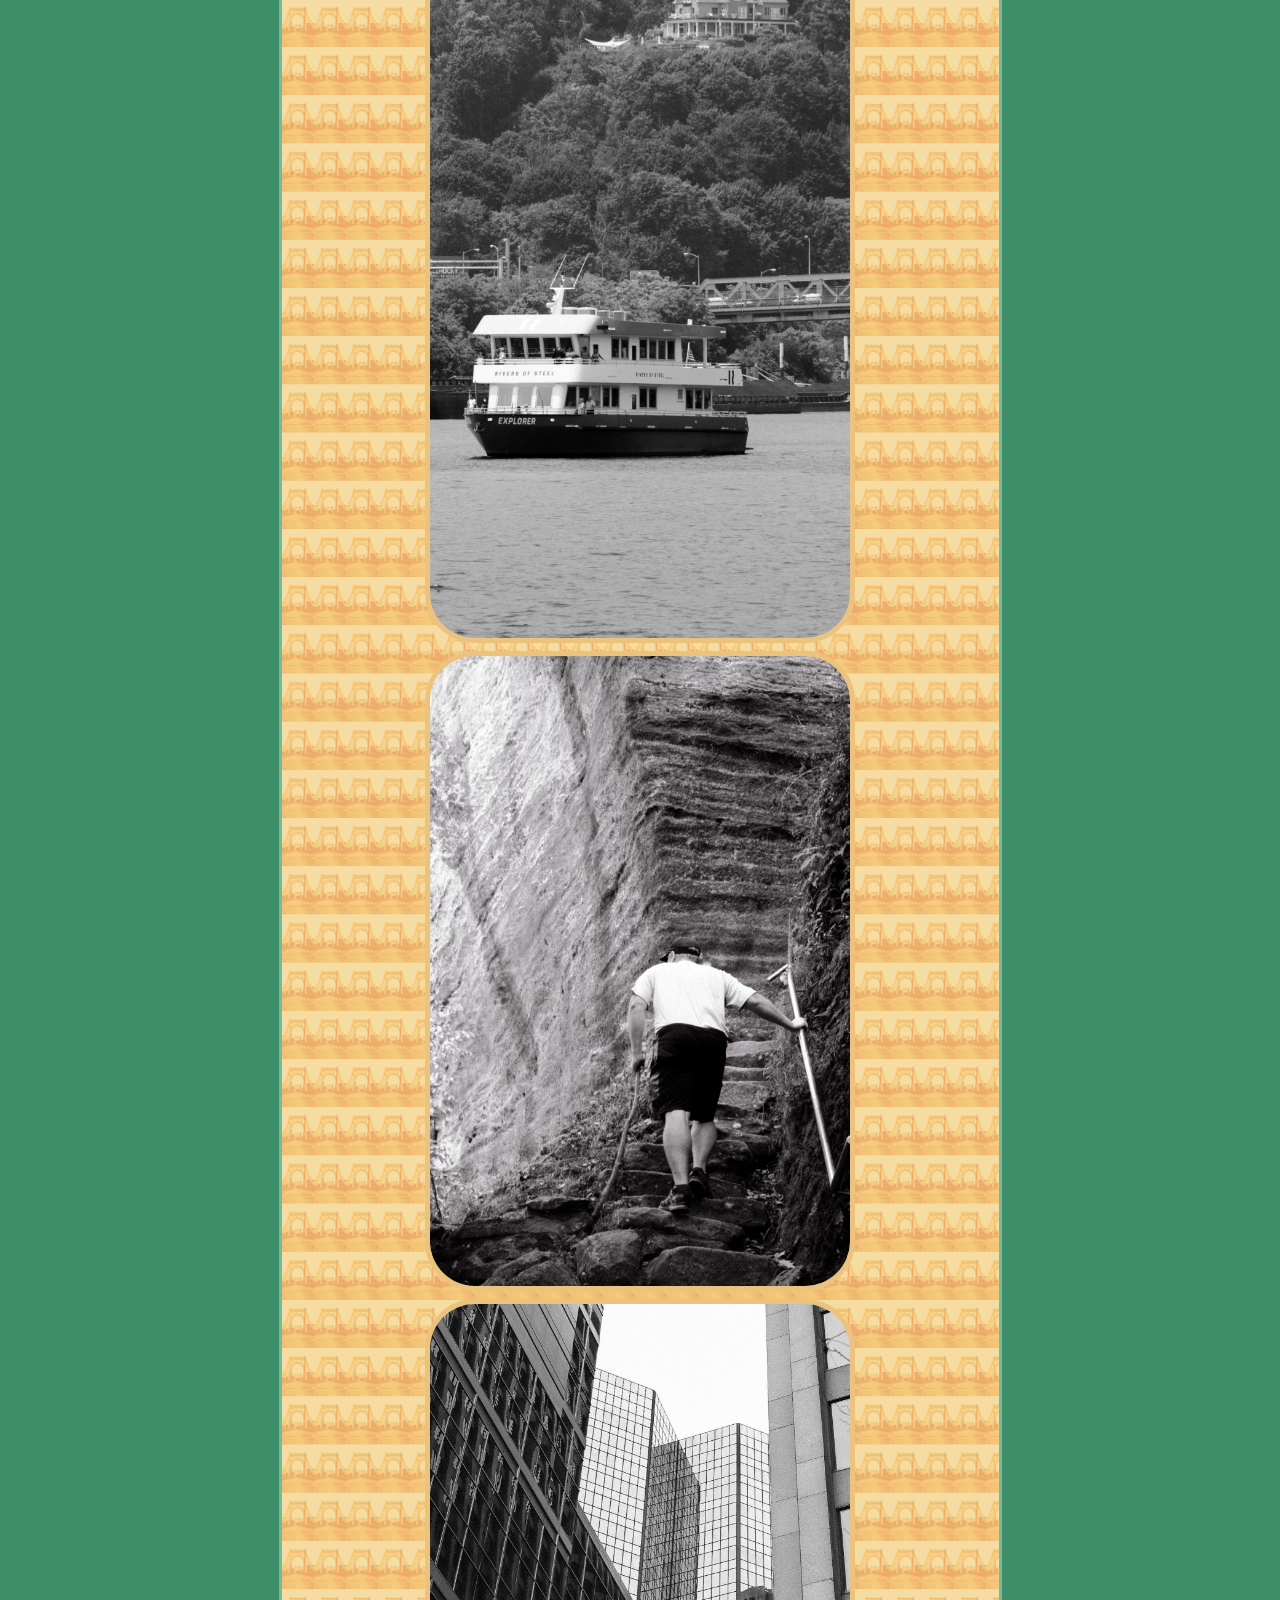
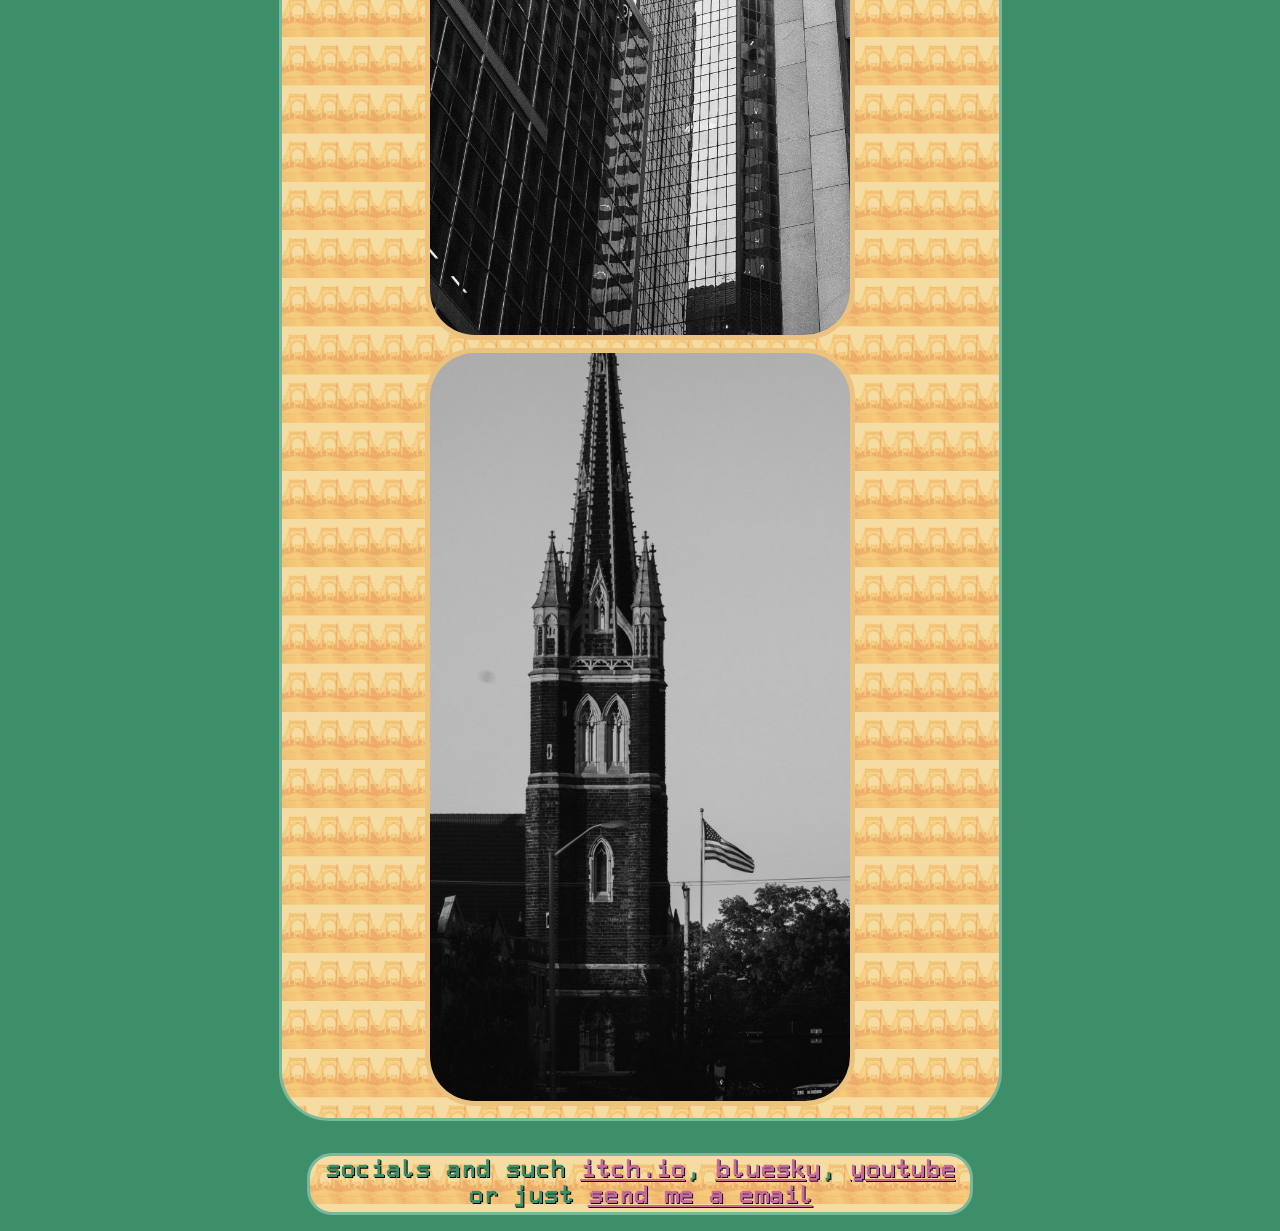
<file: penumbra.html>
<!DOCTYPE html>
<html lang="en">
<head> 
	<meta charset="UTF-8">
    <meta name="viewport" content="width=device-width, initial-scale=1.0">
	<title>penumbra</title>
	<link rel="stylesheet" href="style.css">
</head >
<body>
<div class="top-nav">
	<div class="window">
		<a href="index.html">home</a>
	</div>
	<div class="window">
		<a href="gamedev.html">game dev</a>
	</div>
	<div class="window">
		<a href="photography.html">photography</a>
	</div>
	<div class="window">
		<a href="blog.html">blog</a>
	</div>
</div>
<div id="container">
	<section class="info">
		<div class ="list">
			<h2 style="padding-top: 16px; padding-left: 16px; padding-right:16px">Penumbra</h2>
			<img src="images\p1.jpeg" class="infoimages">
			<img src="images\p2.jpeg" class="infoimages">
			<img src="images\p3.jpeg" class="infoimages">
			<img src="images\p4.jpeg" class="infoimages">
			<img src="images\p5.jpeg" class="infoimages">
			<img src="images\p6.jpeg" class="infoimages">
		</div>
	</section>
</div>

<section class="info">
	<div class="window">
		socials and such
		<a href="https://owalpo.itch.io/">itch.io</a>, <a href="https://bsky.app/profile/owalpo.com">bluesky</a>, <a href="https://www.youtube.com/@Owalpo">youtube</a>
		<center>or just <a href="mailto:wwrv1c9k3@mozmail.com">send me a email</a> </center>
	</div>
</section>	
<body>
</html>
</file>
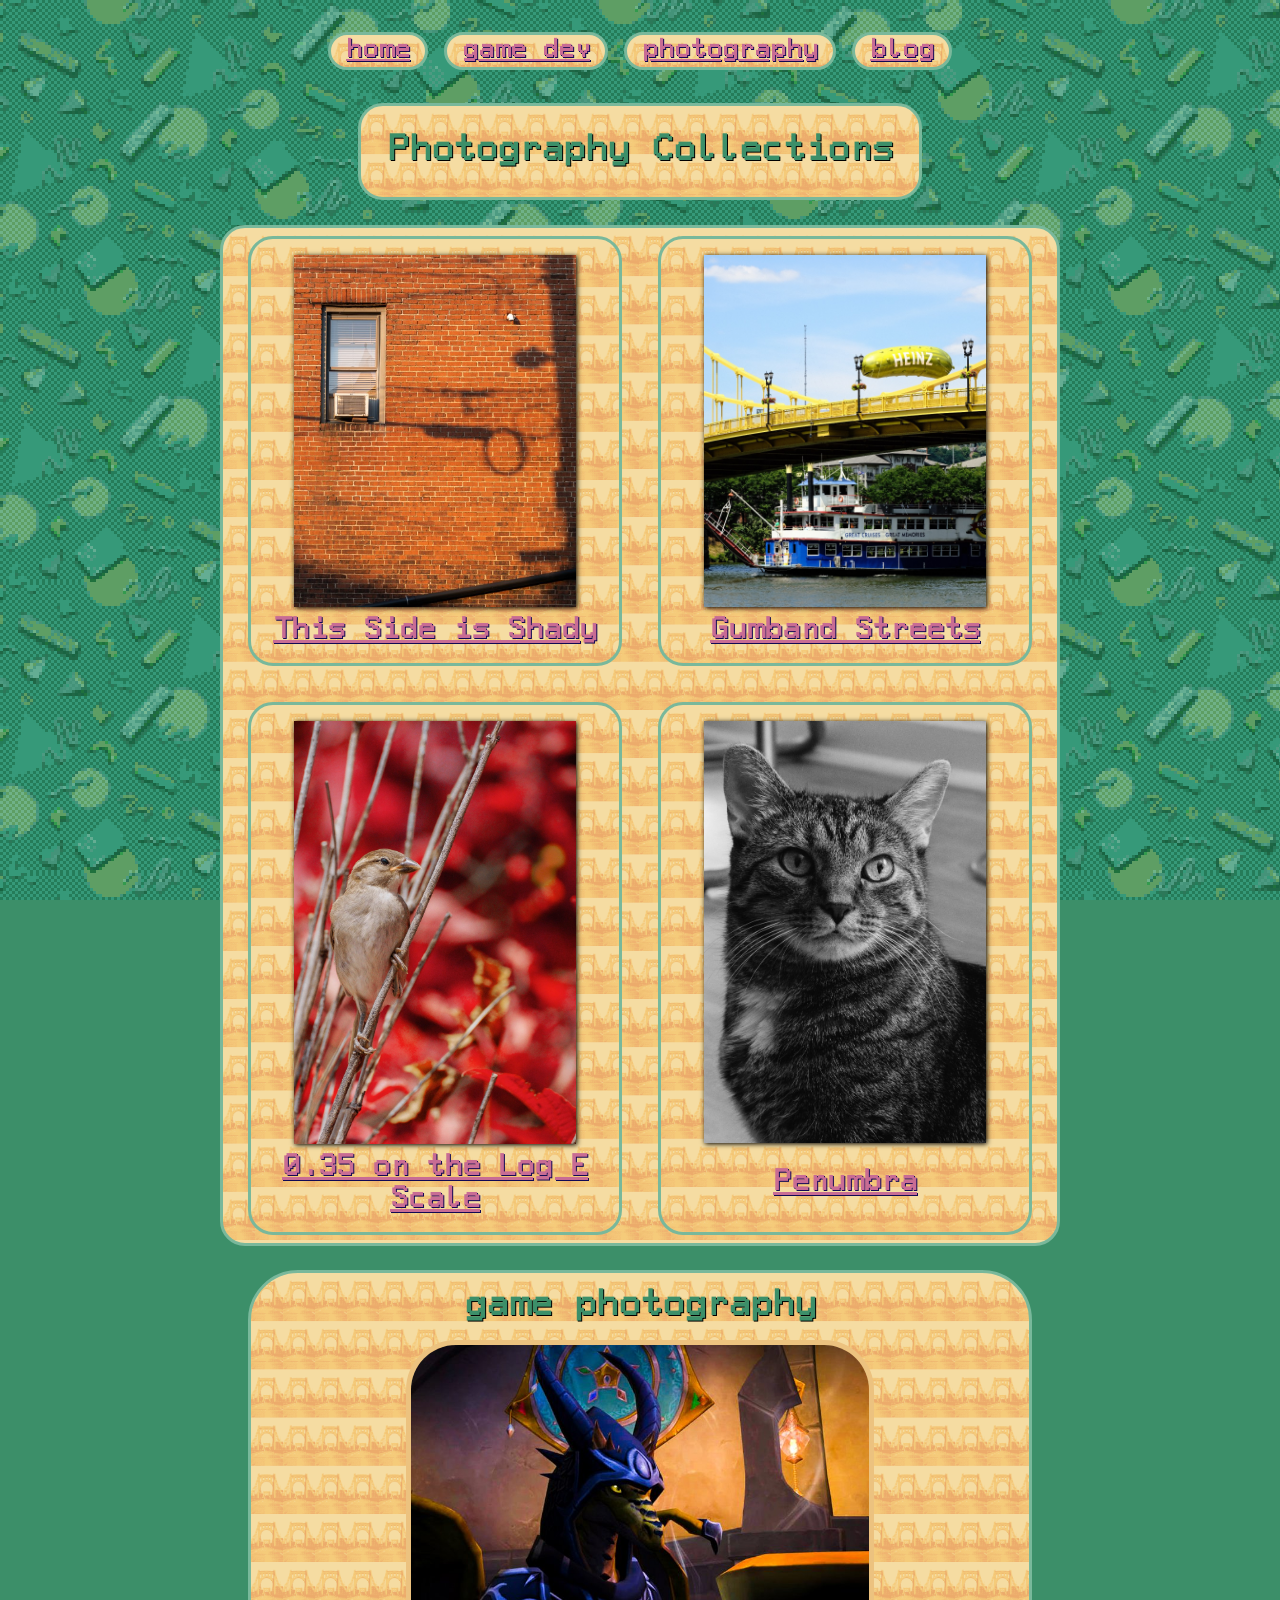
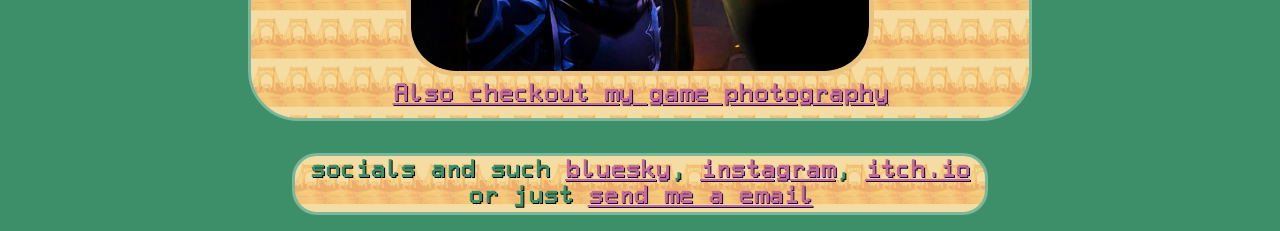
<file: photography.html>
<!DOCTYPE html>
<html lang="en">
<head > 
	<meta charset="UTF-8">
    <meta name="viewport" content="width=device-width, initial-scale=1.0">
	<title>photography</title>
	<link rel="stylesheet" href="style.css">
</head >
<body>
<div class="top-nav">
	<div class="window">
		<a href="index.html">home</a>
	</div>
	<div class="window">
		<a href="gamedev.html">game dev</a>
	</div>
	<div class="window">
		<a href="photography.html">photography</a>
	</div>
	<div class="window">
		<a href="blog.html">blog</a>
	</div>
</div>
<div id="container">
	<section class="info">
	<div style="padding: 1px"</div>
	<div class ="window" style="padding: 16px">
		<h2> Photography Collections </h2>
	</section>
	</div>
</div>
<div class="grid-container">
	<div class="innergrid">
		<img src="images\shady.jpeg" class="images">
		<p><a href="thissideisshady.html">This Side is Shady</a></p>
	</div>
	<div class="innergrid">
		<img src="images\gum.jpeg"class="images">
		<p><a href="gumbandstreets.html">Gumband Streets</a></p>
	</div>
	<div class="innergrid">
		<img src="images\red.jpeg"class="images">
		<p><a href="infrared.html">0.35 on the Log E Scale</a></p>
	</div>
	<div class="innergrid">
		<img src="images\cat.jpeg"class="images">
		<p><a href="penumbra.html">Penumbra</a></p>
	</div>
</div>
<section class="info">
		<div class ="list">
			<h2>game photography</h2>
			<img src="images\v6.jpeg" class="infoimages">
			<div style="text-align: center; padding: 2px;"><a href="gamephotography.html">Also checkout my game photography</a></div>
		</div>
		
	</section>
<section class="info">
	<div class="window">
		socials and such
		<a href="https://bsky.app/profile/owalpo.com">bluesky</a>, <a href="https://www.instagram.com/owalpo/">instagram</a>, <a href="https://owalpo.itch.io/">itch.io</a>
		<center>or just <a href="mailto:wwrv1c9k3@mozmail.com">send me a email</a> </center>
	</div>
</section>	
<body>
</html>
</file>
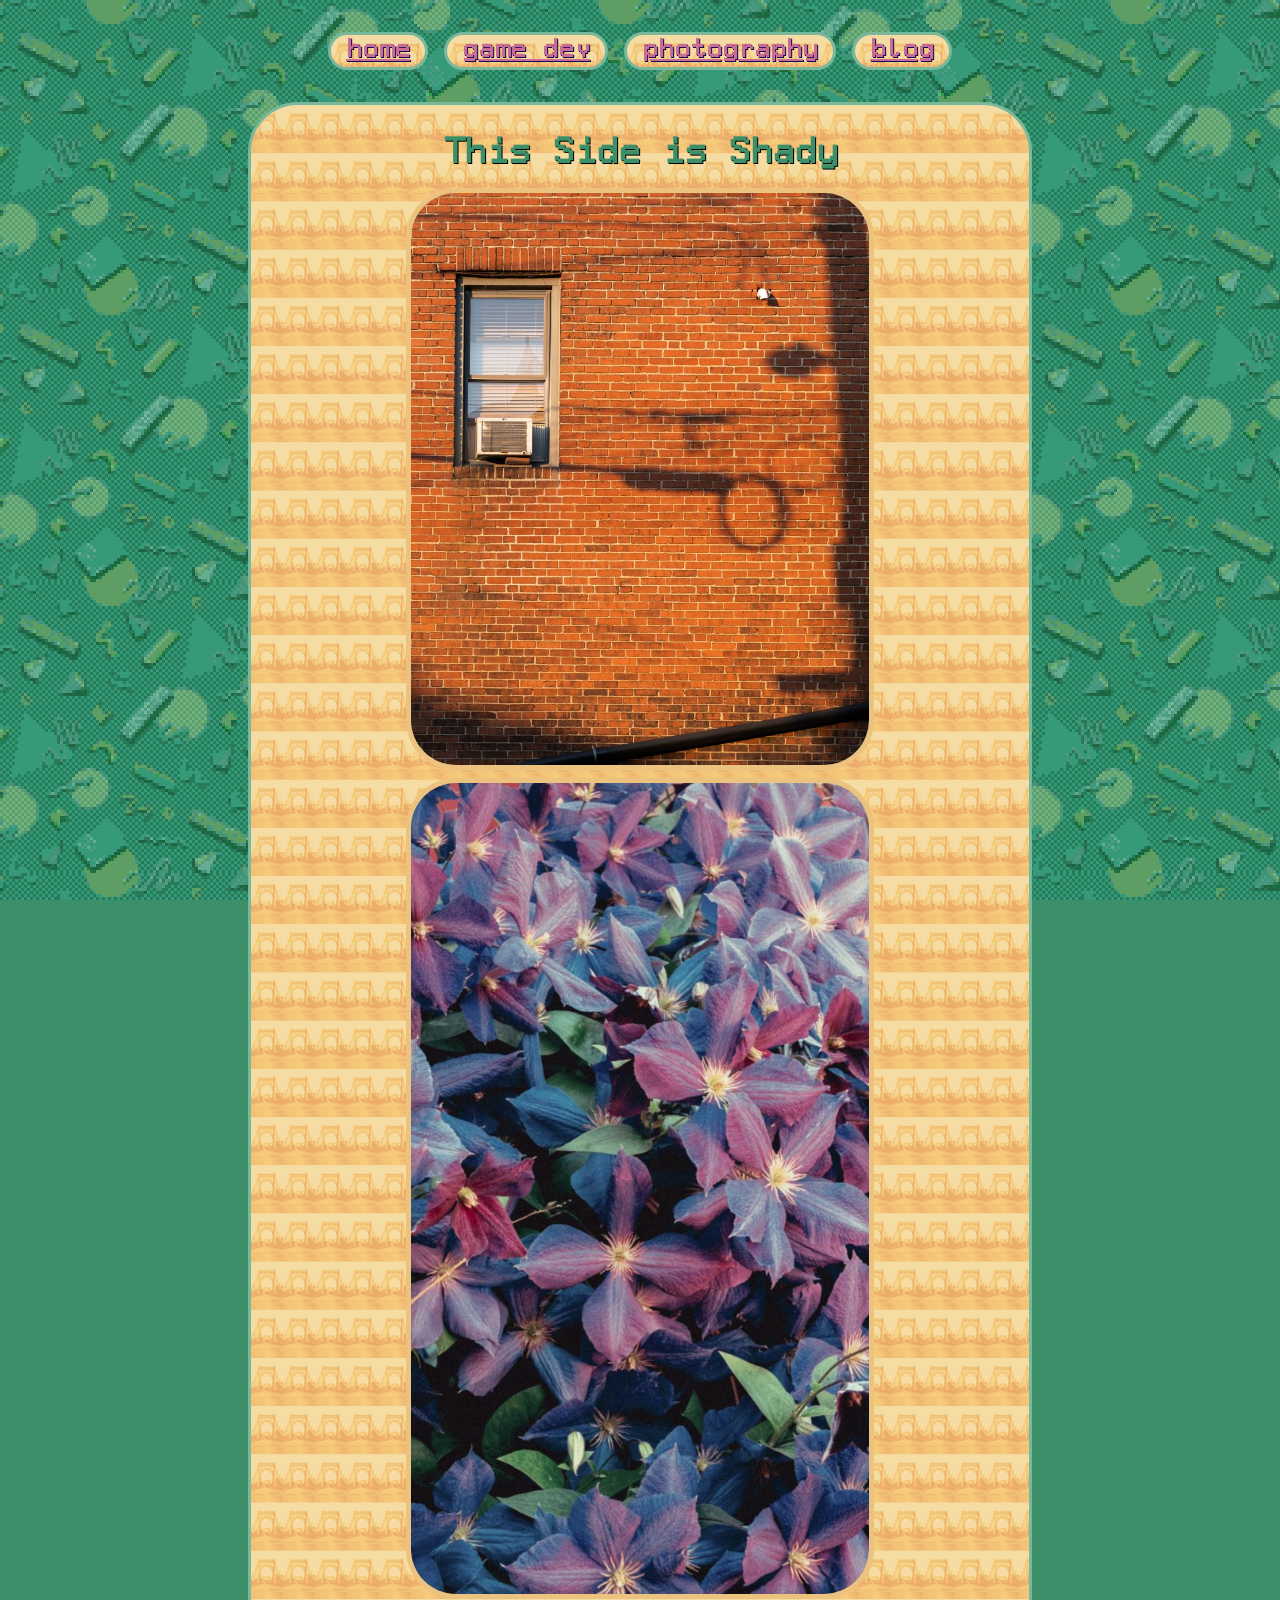
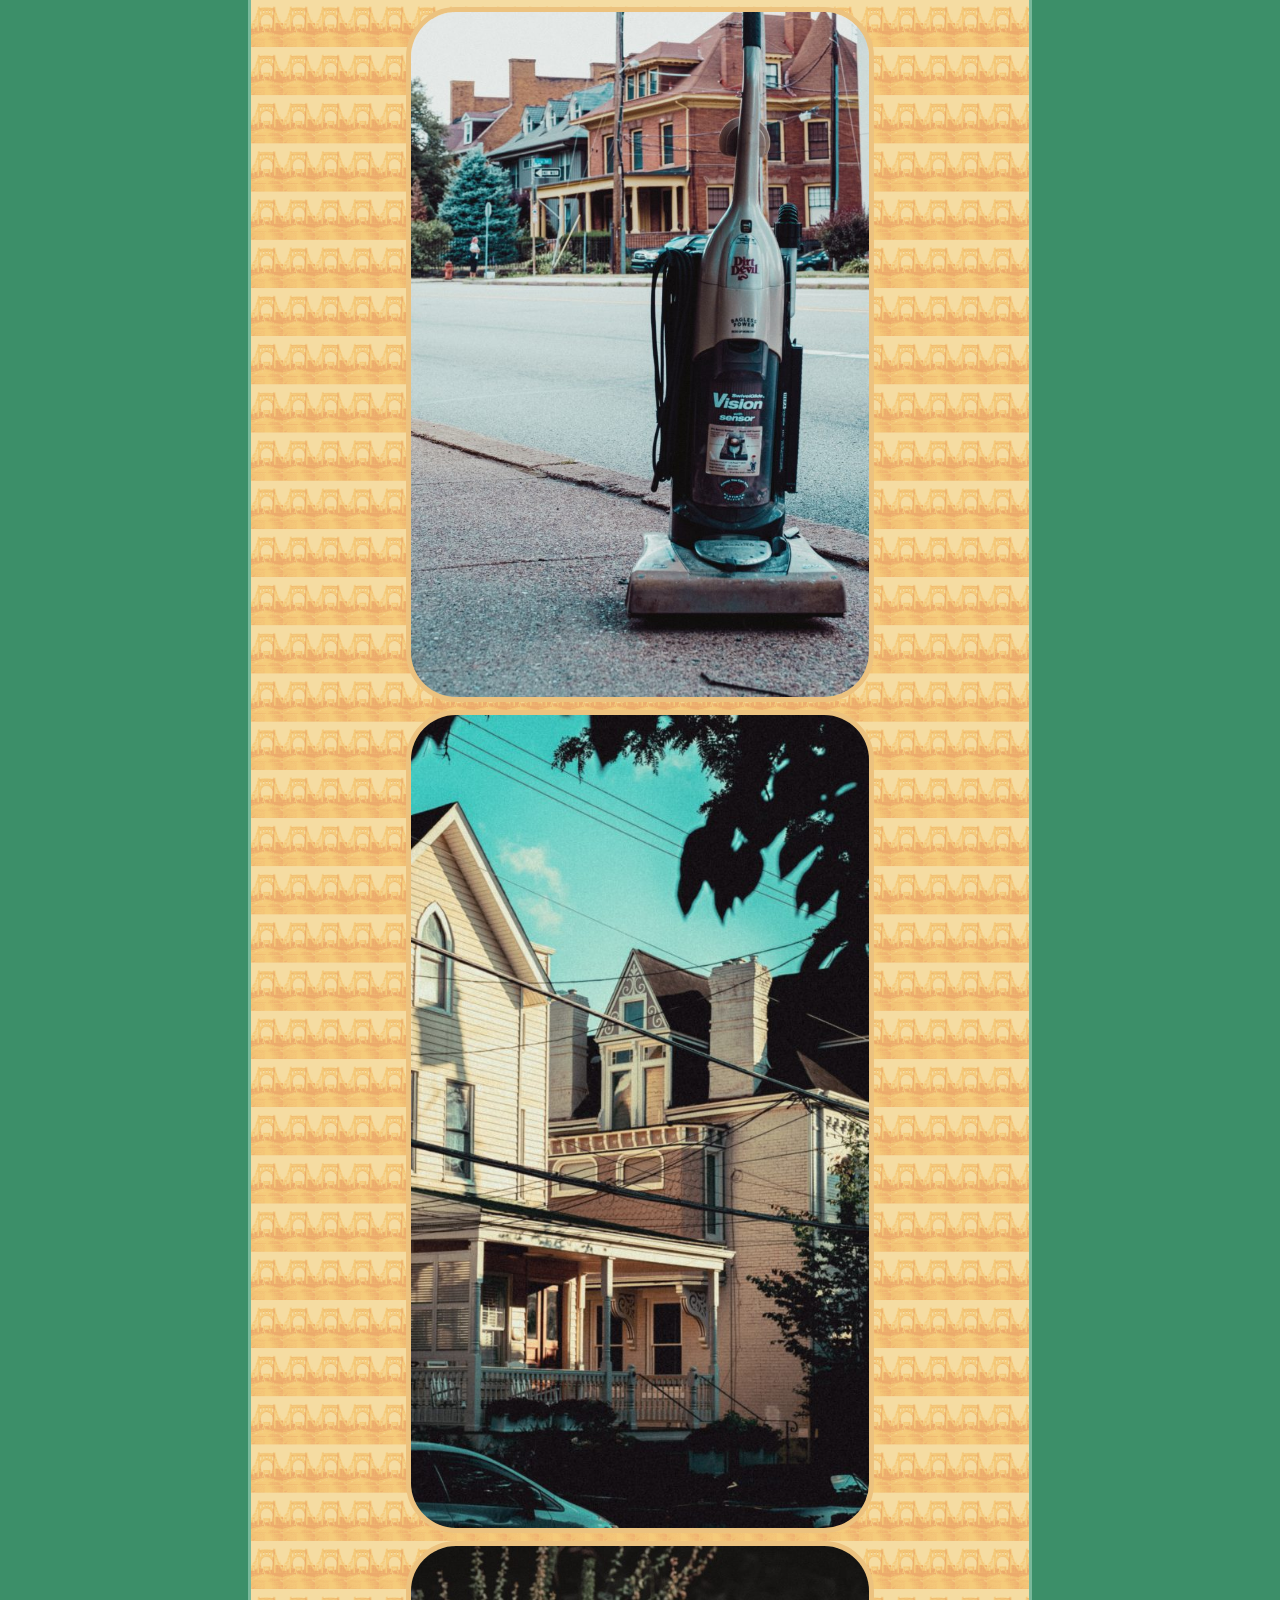
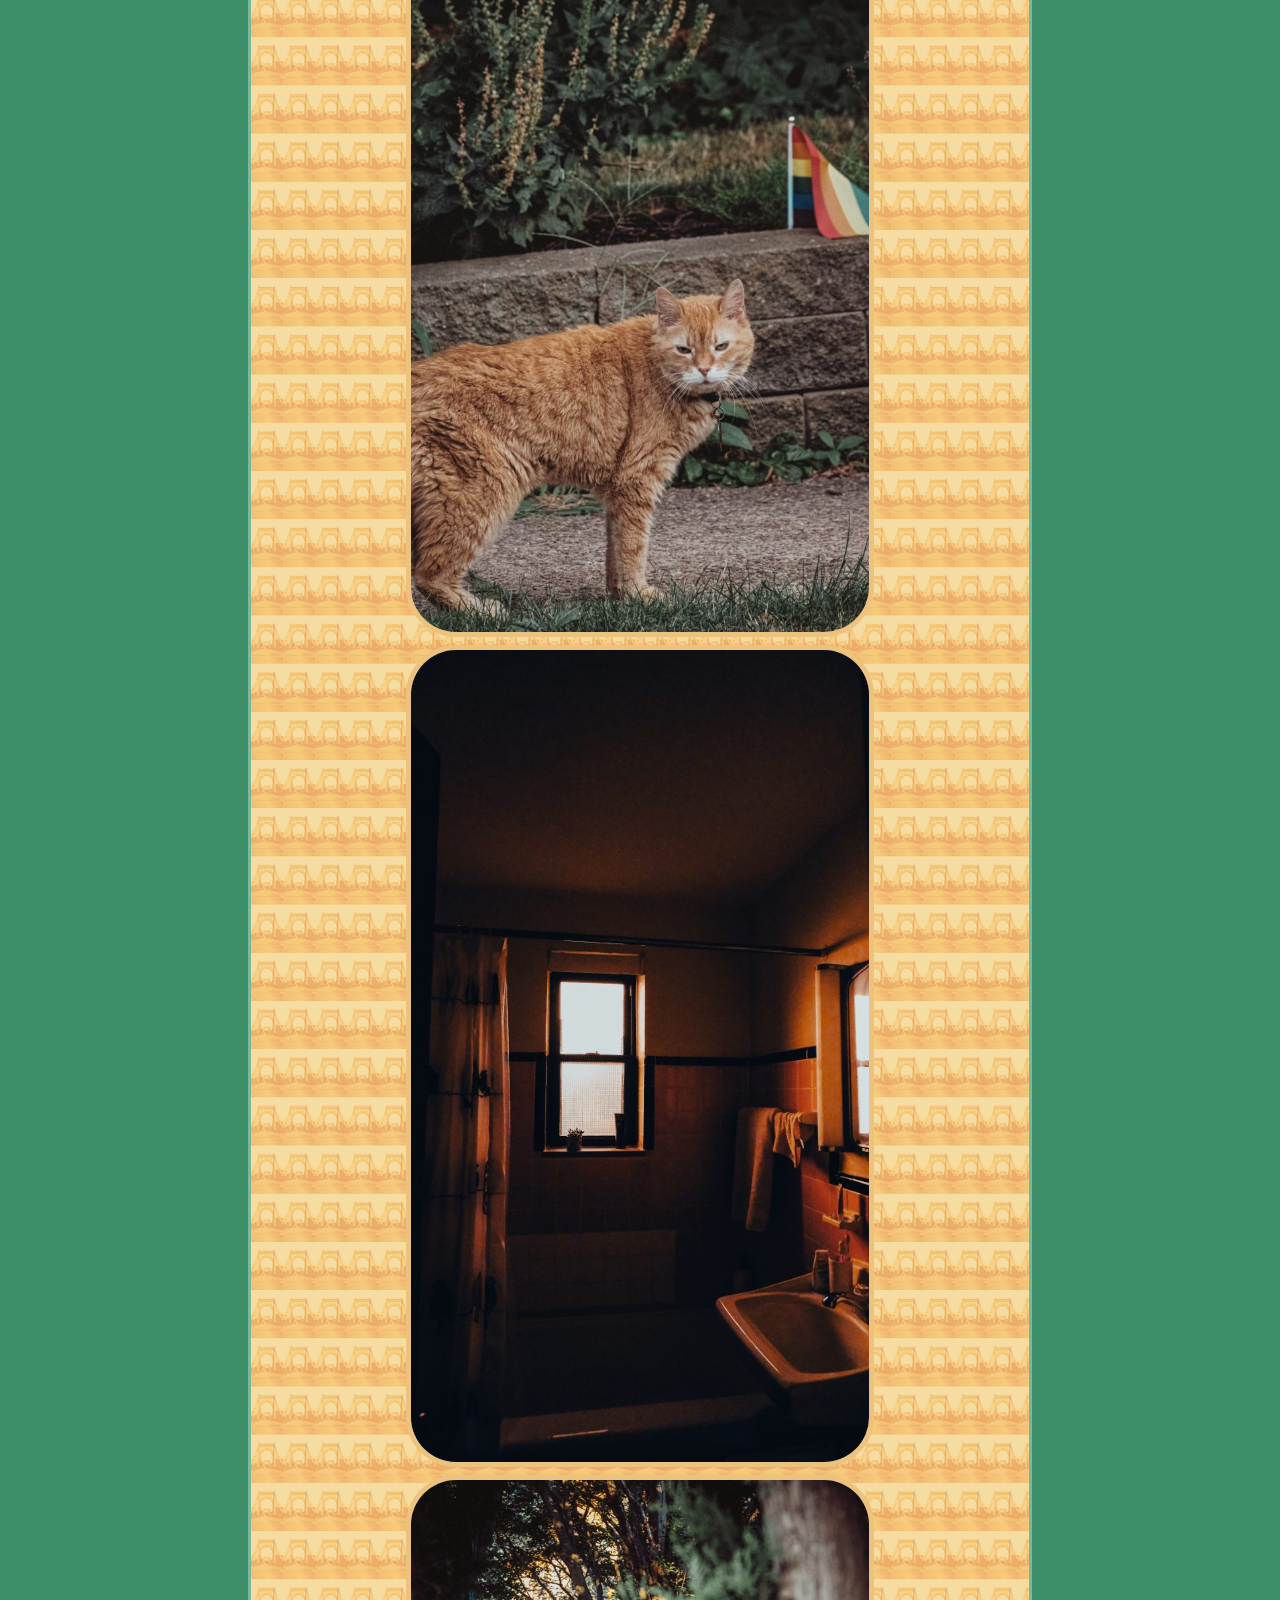
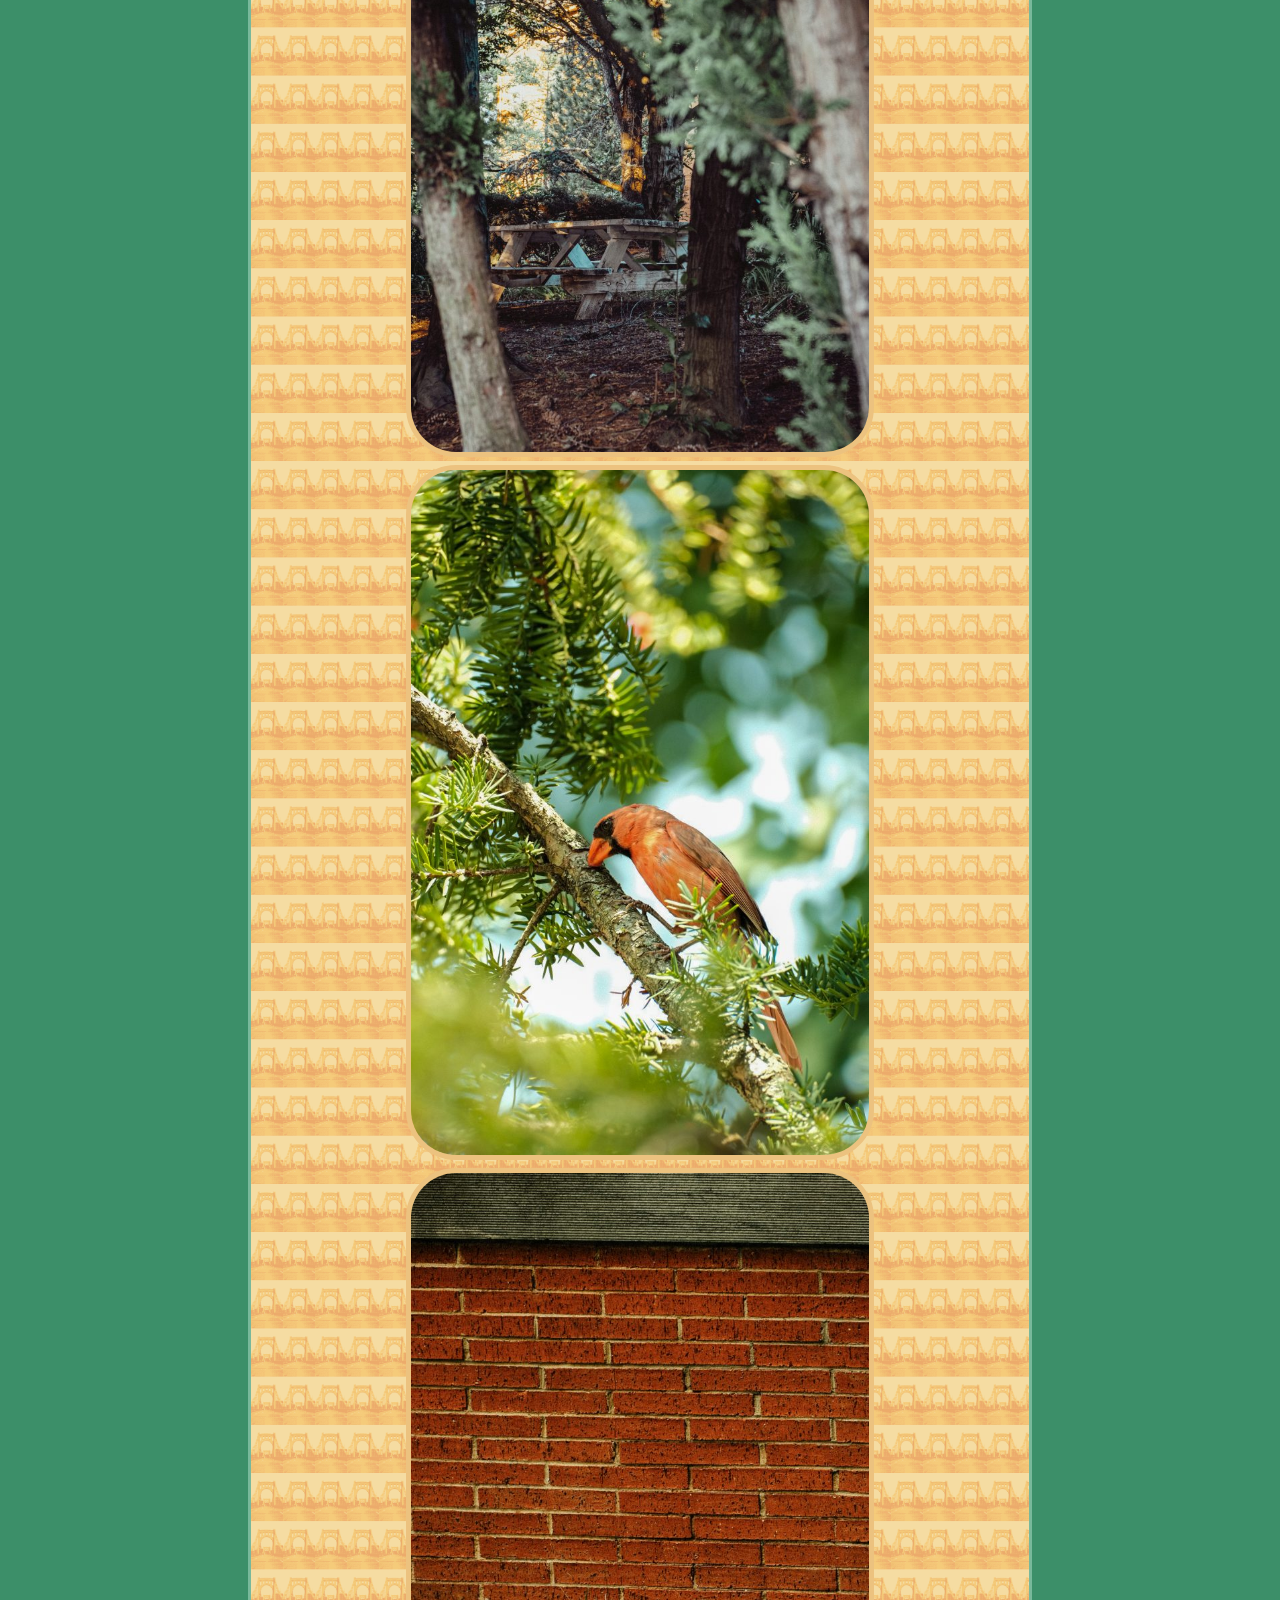
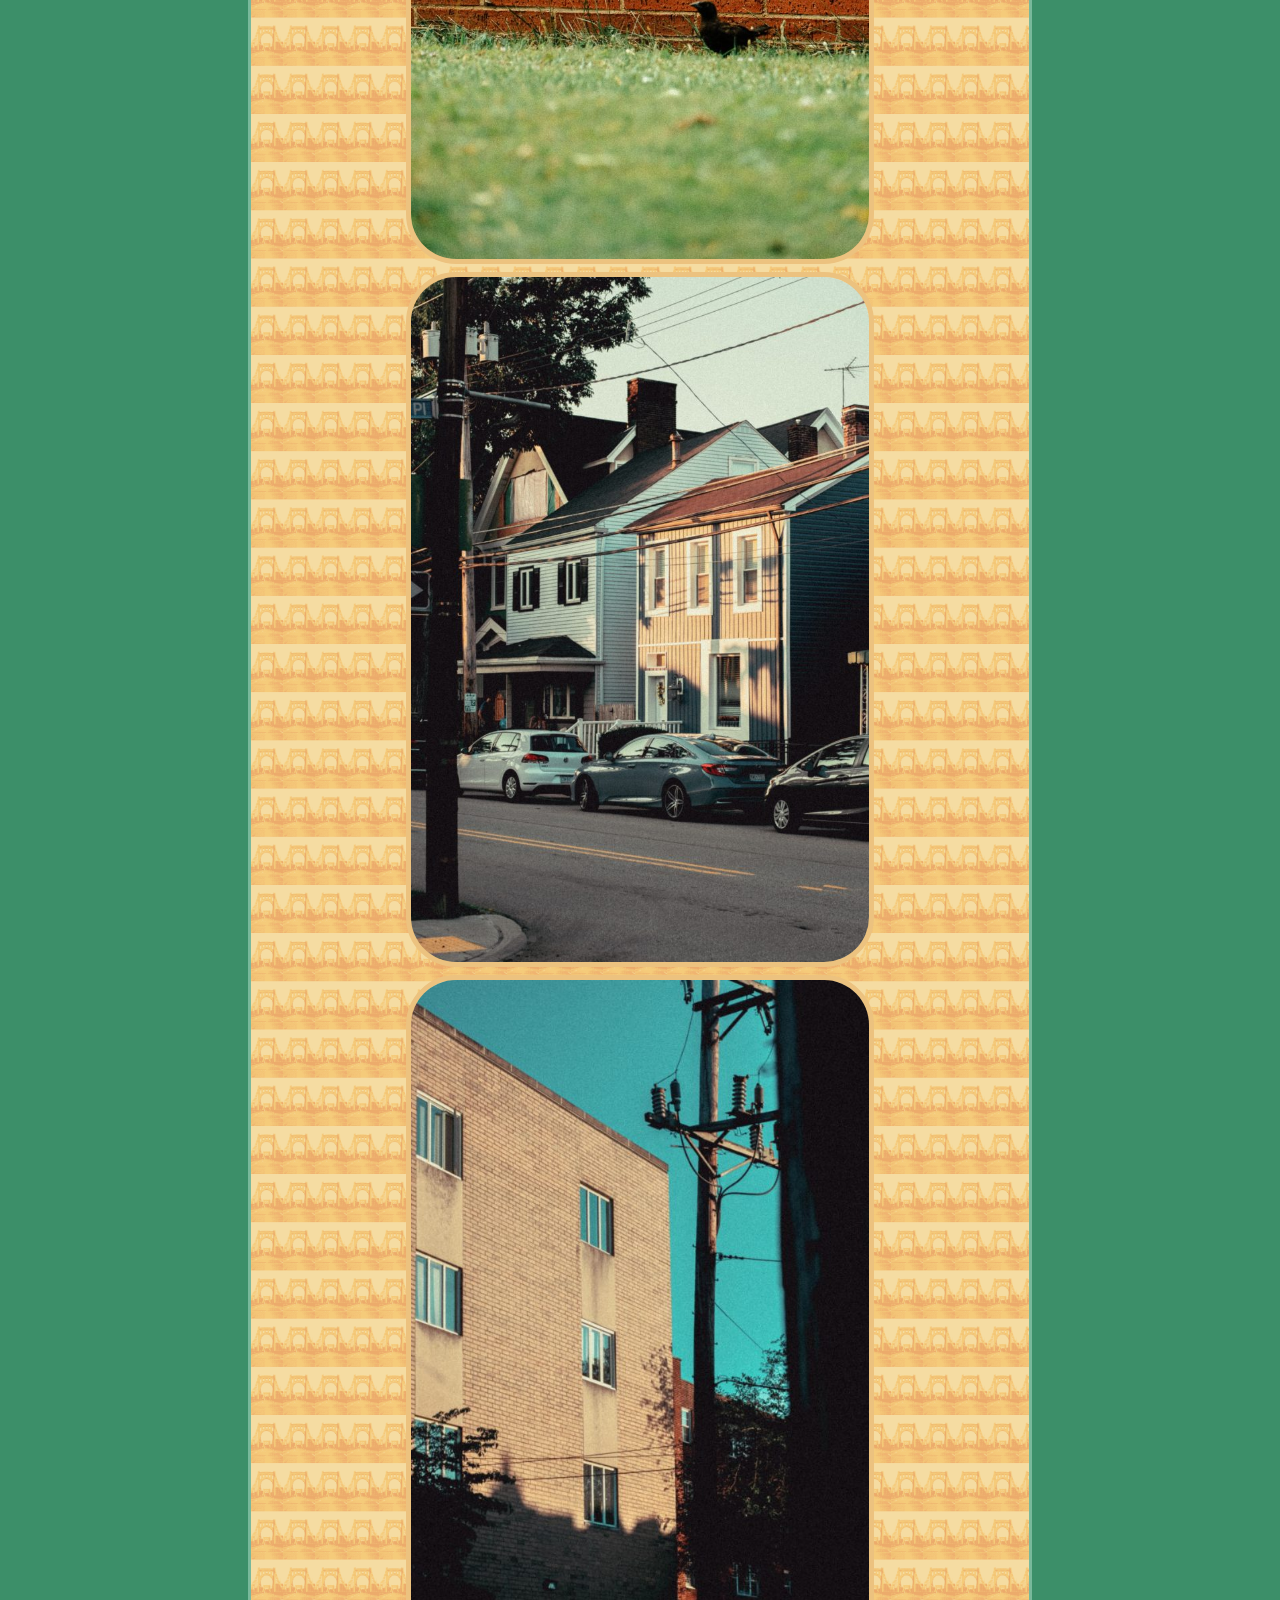
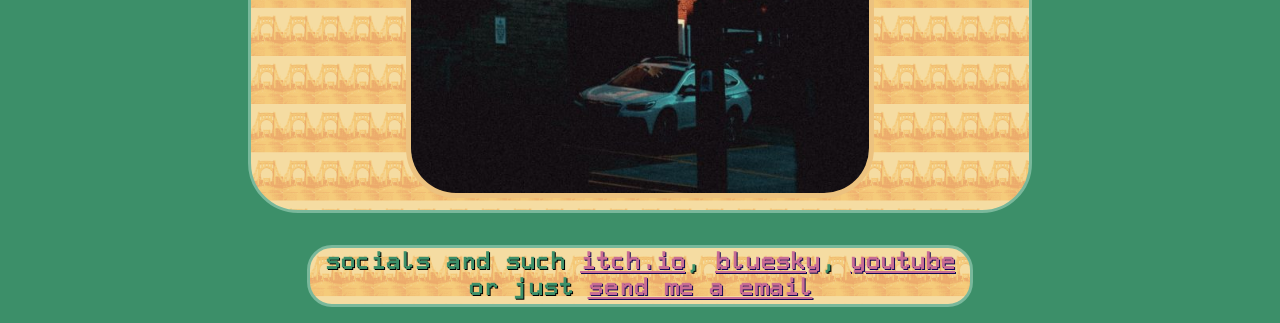
<file: thissideisshady.html>
<!DOCTYPE html>
<html lang="en">
<head> 
	<meta charset="UTF-8">
    <meta name="viewport" content="width=device-width, initial-scale=1.0">
	<title>this side is shady</title>
	<link rel="stylesheet" href="style.css">
</head >
<body>
<div class="top-nav">
	<div class="window">
		<a href="index.html">home</a>
	</div>
	<div class="window">
		<a href="gamedev.html">game dev</a>
	</div>
	<div class="window">
		<a href="photography.html">photography</a>
	</div>
	<div class="window">
		<a href="blog.html">blog</a>
	</div>
</div>
<div id="container">
	<section class="info">
		<div class ="list">
			<h2 style="padding-top: 16px; padding-left: 16px; padding-right:16px">This Side is Shady</h2>
			<img src="images\s1.jpeg" class="infoimages">
			<img src="images\s2.jpeg" class="infoimages">
			<img src="images\s3.jpeg" class="infoimages">
			<img src="images\s4.jpeg" class="infoimages">
			<img src="images\s5.jpeg" class="infoimages">
			<img src="images\s6.jpeg" class="infoimages">
			<img src="images\s7.jpeg" class="infoimages">
			<img src="images\s8.jpeg" class="infoimages">
			<img src="images\s9.jpeg" class="infoimages">
			<img src="images\s10.jpeg" class="infoimages">
			<img src="images\s11.jpeg" class="infoimages">
		</div>
	</section>
</div>

<section class="info">
	<div class="window">
		socials and such
		<a href="https://owalpo.itch.io/">itch.io</a>, <a href="https://bsky.app/profile/owalpo.com">bluesky</a>, <a href="https://www.youtube.com/@Owalpo">youtube</a>
		<center>or just <a href="mailto:wwrv1c9k3@mozmail.com">send me a email</a> </center>
	</div>
</section>	
<body>
</html>
</file>
<file: style.css>
@font-face {
  font-family:"PixelOperator";
  src: url(Web437_Siemens_PC-D.woff) format('truetype');
  font-weight: 100;
  font-style: normal;
}

.top-nav {
  width:fit-content;
  display:flex;
  flex-wrap: wrap;
  justify-content: center;
  font-size:28px;
  margin-top:24px;
  margin-left:auto;
  margin-right:auto;
}
.welcome{
	display:flex;
	width:40%;
	justify-content:center;
	margin-top:16px;
	margin-left:auto;
	margin-right:auto;
	font-size:36px;
	padding:-0px 17px;}
	
.info {
	display:flex;
	max-width:800px;
	justify-content:center;
	margin:16px auto auto;
	font-size:26px;
	padding:0 17px;
	align-items: center;
}
.innergrid {
	display:flex;
	flex-direction:column;
	justify-content:center;
	align-items: center;
	text-align: center;
	background-color:#ECC27F;
	border-color:#79B89B;
	border-style:solid;
	margin:8px;
	padding:12px 8px;
	background:url(images/pittbridge.png),#ECC27F;
	background-size:32px;
    background-blend-mode:soft-light;
	border-radius: 25px;
	}
.header{
	display:flex;
	flex-direction:column;
	justify-content: center;
	align-items: center;
	border-color:#79B89B;
	border-style:solid;
	border-radius: 25px;
	margin:8px;
	padding:2px 9px;
	background:url(images/pittbridge.png),#ECC27F;
	background-size:32px;
    background-blend-mode:soft-light;
}
.header img{
	width: 100%;
	max-height: 400px;
	object-fit: cover;
	object-position: center;
	border-color:#ECC27F;
    border-style:solid;
    border-radius: 25px;
    border-width: 5px;
	margin-top: 5px;
}
.bottom-socials{
	display:flex;
    justify-content:center;
	max-width: 700px;
	font-size:32px;
	margin:12px auto auto;
}
.grid-container {
	display: grid;
	grid-template-columns: repeat(2, 1fr);
	gap: 20px;
	border-color:#79B89B;
	border-style:solid;
	max-width:800px;
	margin:16px auto auto;
	font-size:32px;
	padding:0 17px;
	background:url(images/pittbridge.png),#ECC27F;
	background-size:32px;
    background-blend-mode:soft-light;
	border-radius: 25px;
	}

.window {
  text-align: center;
  font-family: PixelOperator;
  background:url(images/pittbridge.png),#ECC27F;
  border-color:#79B89B;
  border-style:solid;
  margin:8px;
  padding:2px 15px;
  background-size:32px;
  background-blend-mode:soft-light;
  border-radius: 25px;
}
.list{
	display:flex;
	flex-direction: column;
	margin: auto;
	justify-content:center;
	align-items: center;
	background:url(images/pittbridge.png),#ECC27F;
	border-color:#79B89B;
    border-style:solid;
	border-radius: 50px;
	margin:8px;
	padding: 4px 8px 8px 8px;
	background-size:32px;
    background-blend-mode:soft-light;
}
a:link,
a:visited {
  color:#C86C94;
  text-shadow:1px 1px 0px #110955
}
.images {
  max-width: 80%; 
  height: auto;
  border-color:#ECC27F;
  box-shadow: 1px 1px 5px black;
}
.title{
  color:#C86C94;
  text-shadow:1px 1px 0px #110955;
  padding-top: 16px; 
  padding-left: 16px; 
  padding-right:16px;
}

.infoimages {
  max-width: 60%; 
  height: auto;
  border-color:#ECC27F;
  border-style:solid;
  border-radius: 50px;
  border-width: 5px; 
}

h2 {
    text-align: center;
	margin: 10px;
	font-weight: 600;
}
p{
	text-align: center;
	margin: auto;
	padding: 4px 4px 4px 4px;
	font-weight: 600;
}
img{
	margin: 4px;
}
html {
  background:url(images/background.png),#3C8F69;
  background-attachment:fixed;
  background-blend-mode:soft-light;
}
body {
  font-family:PixelOperator;
  text-shadow: 1px 1px #000000;
  color:#3C8F69;
  font-weight: 800;
  -webkit-font-smoothing: antialiased;
  -moz-osx-font-smoothing: grayscale;
  text-rendering: optimizeLegibility;
}
</file>
